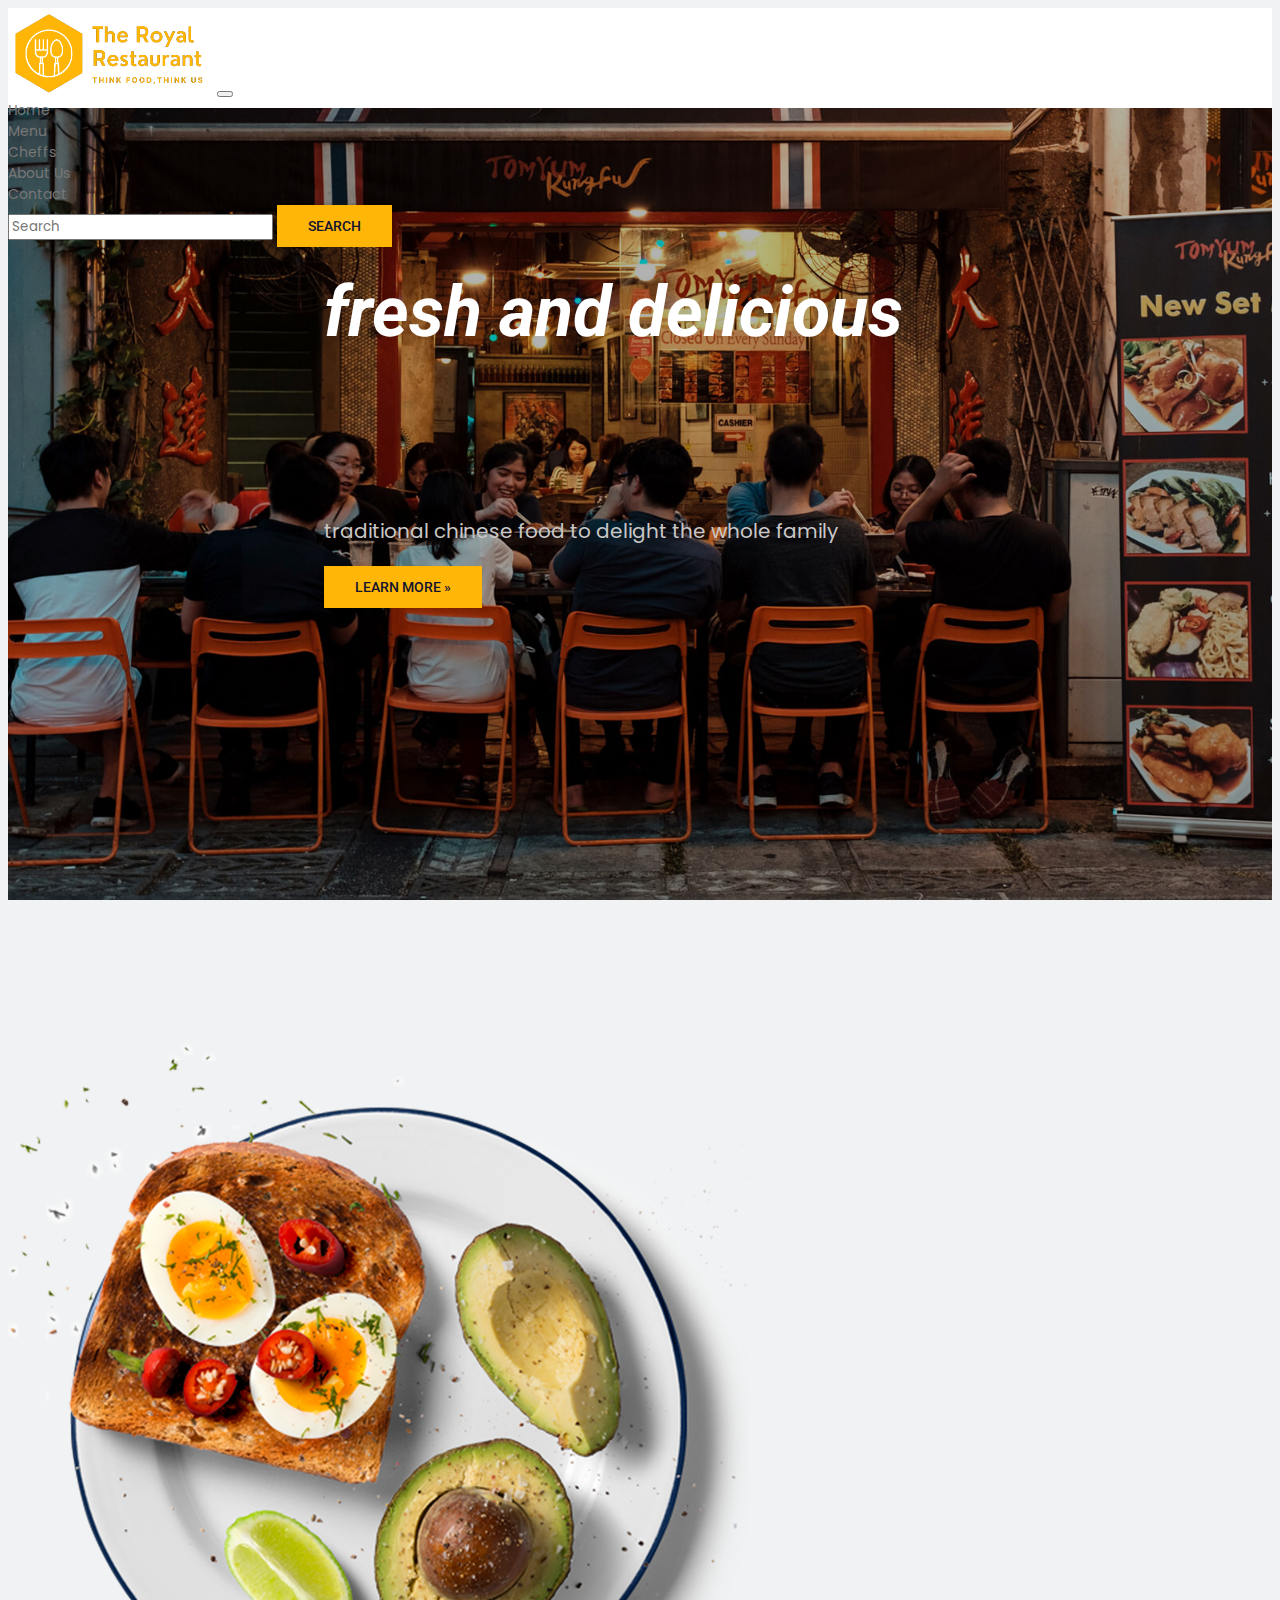
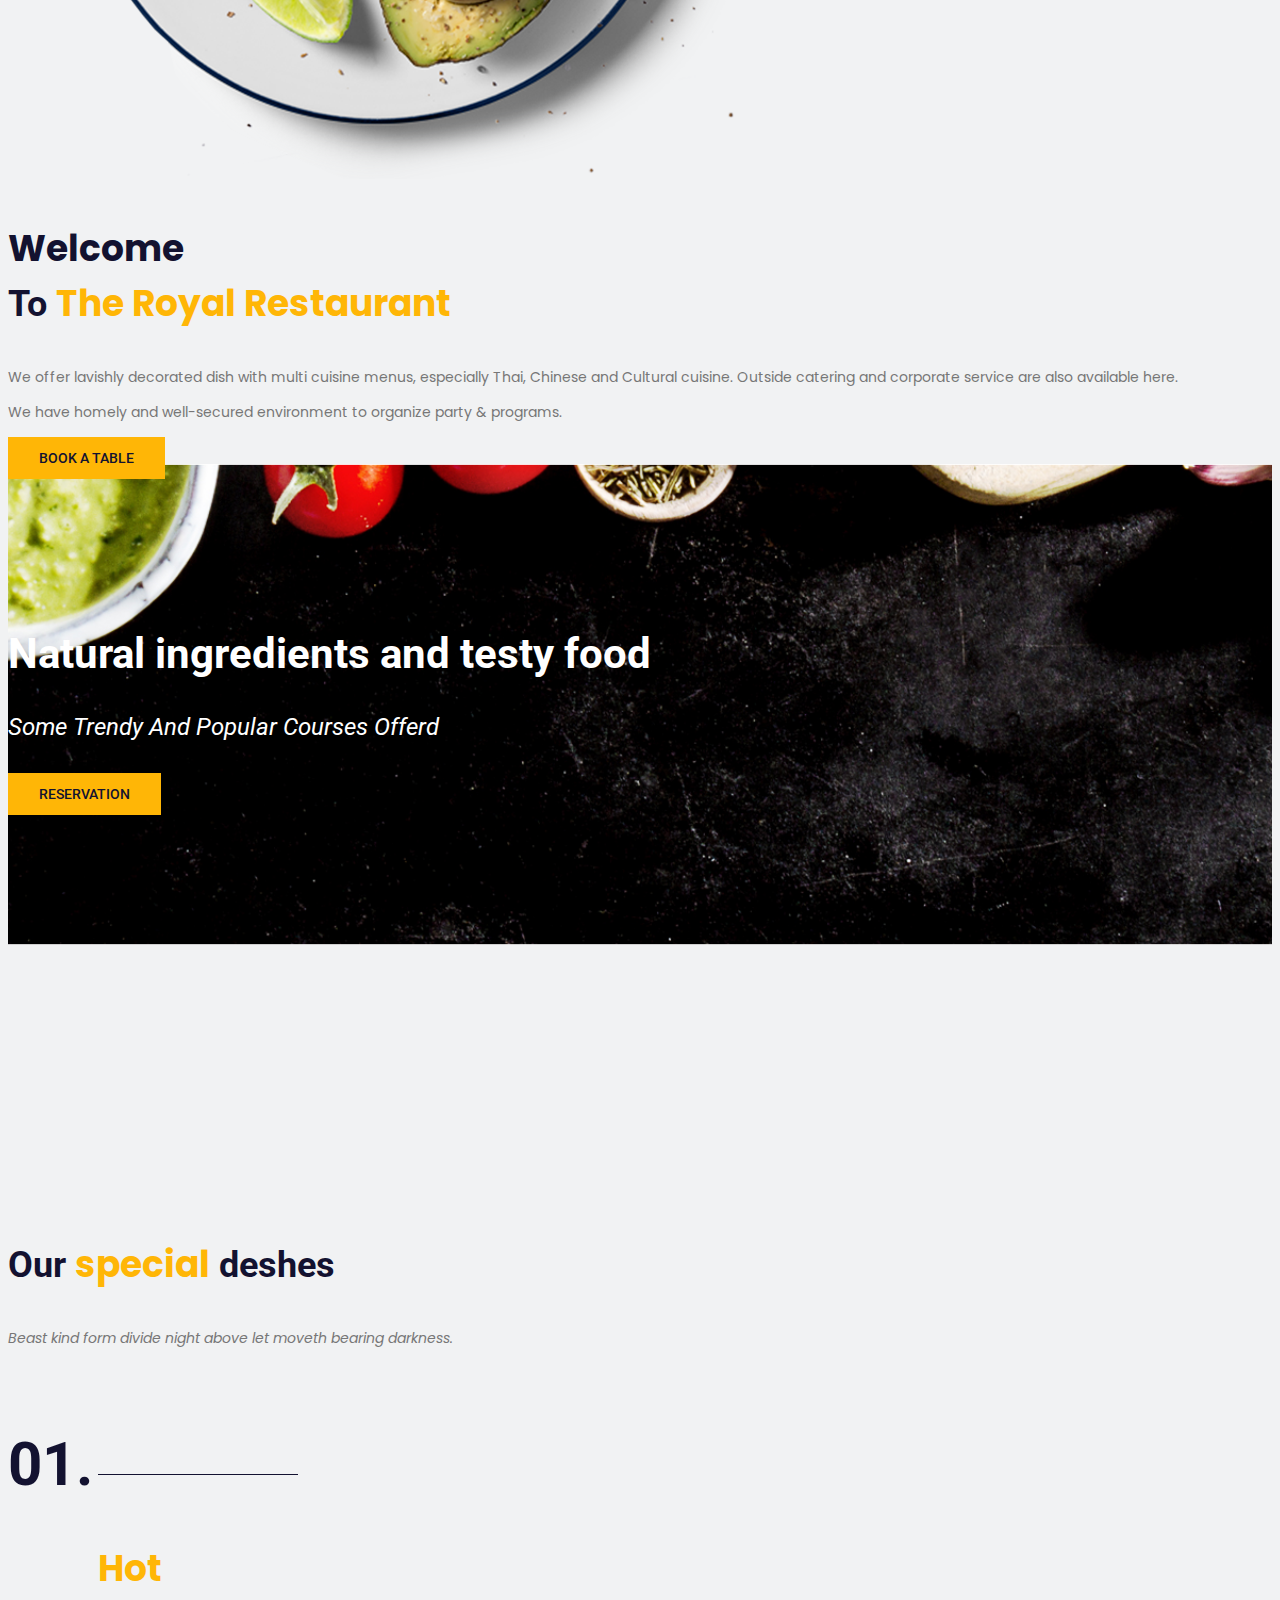
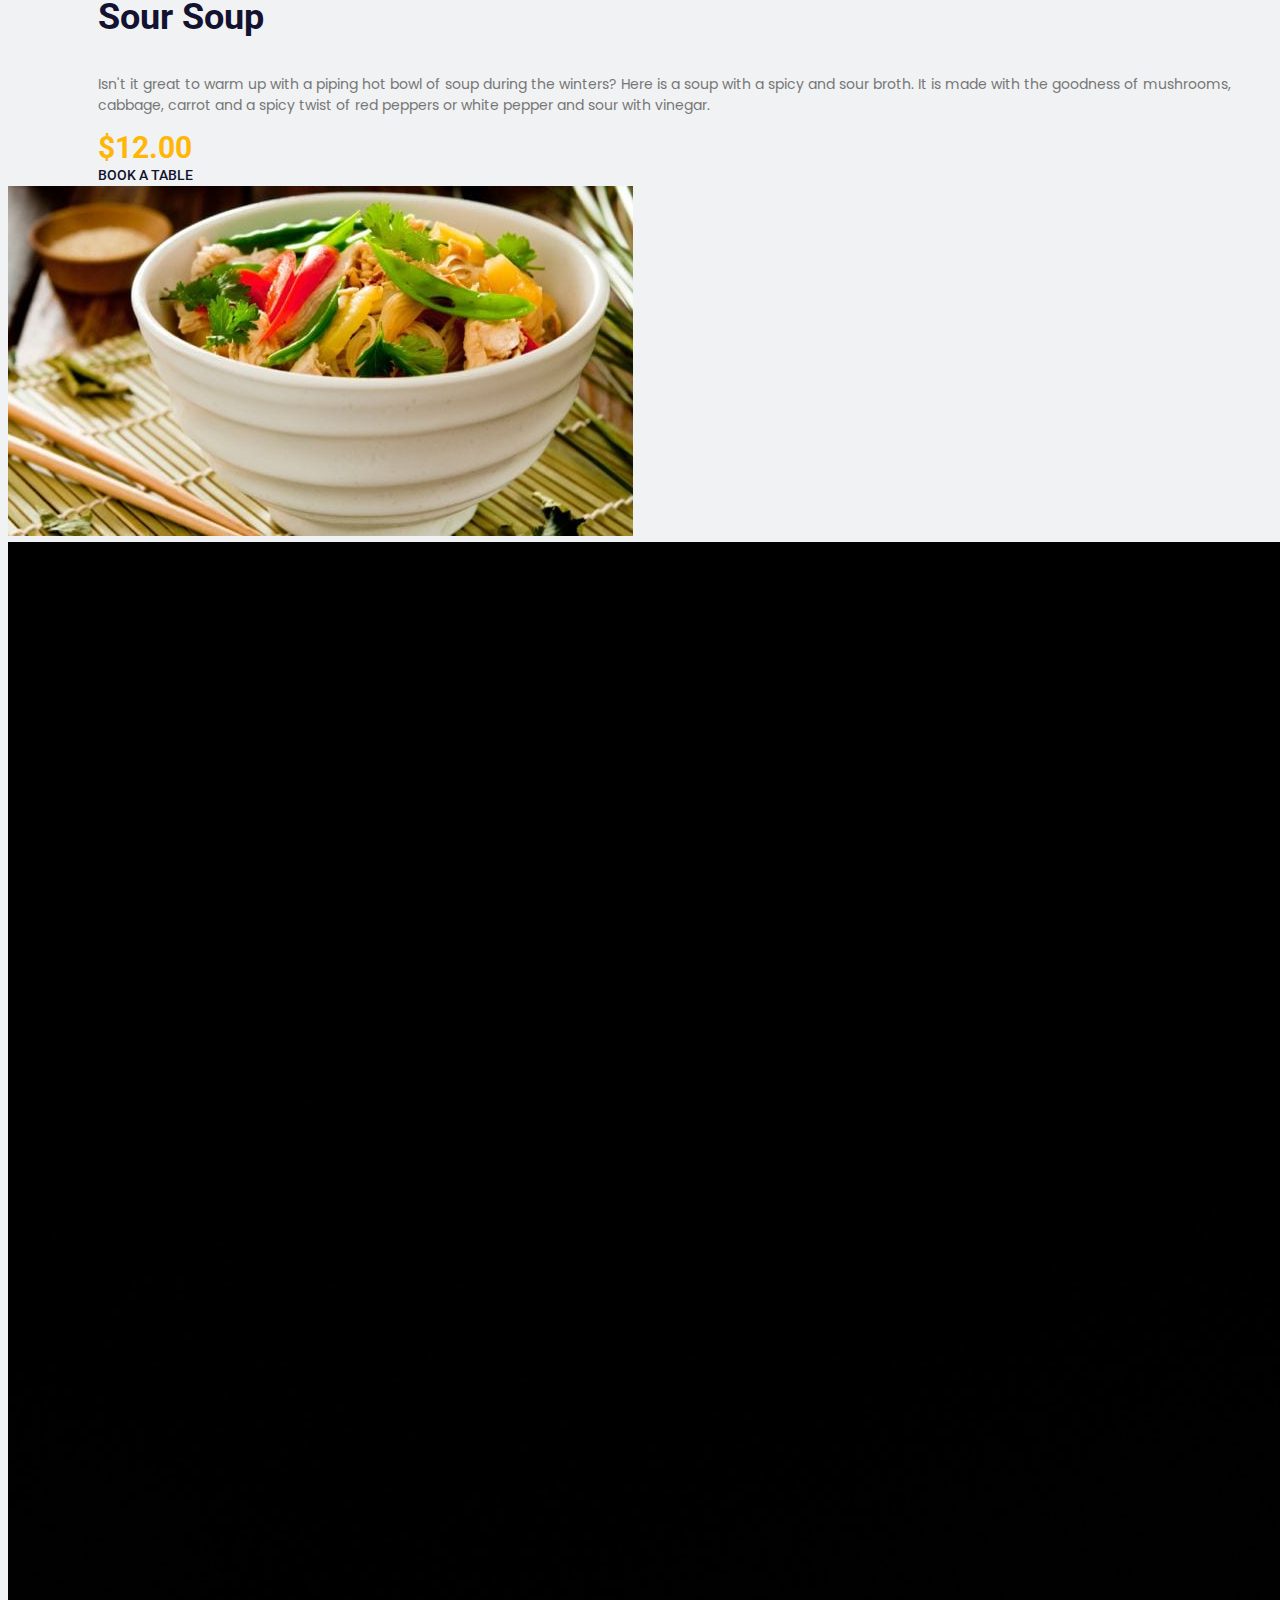
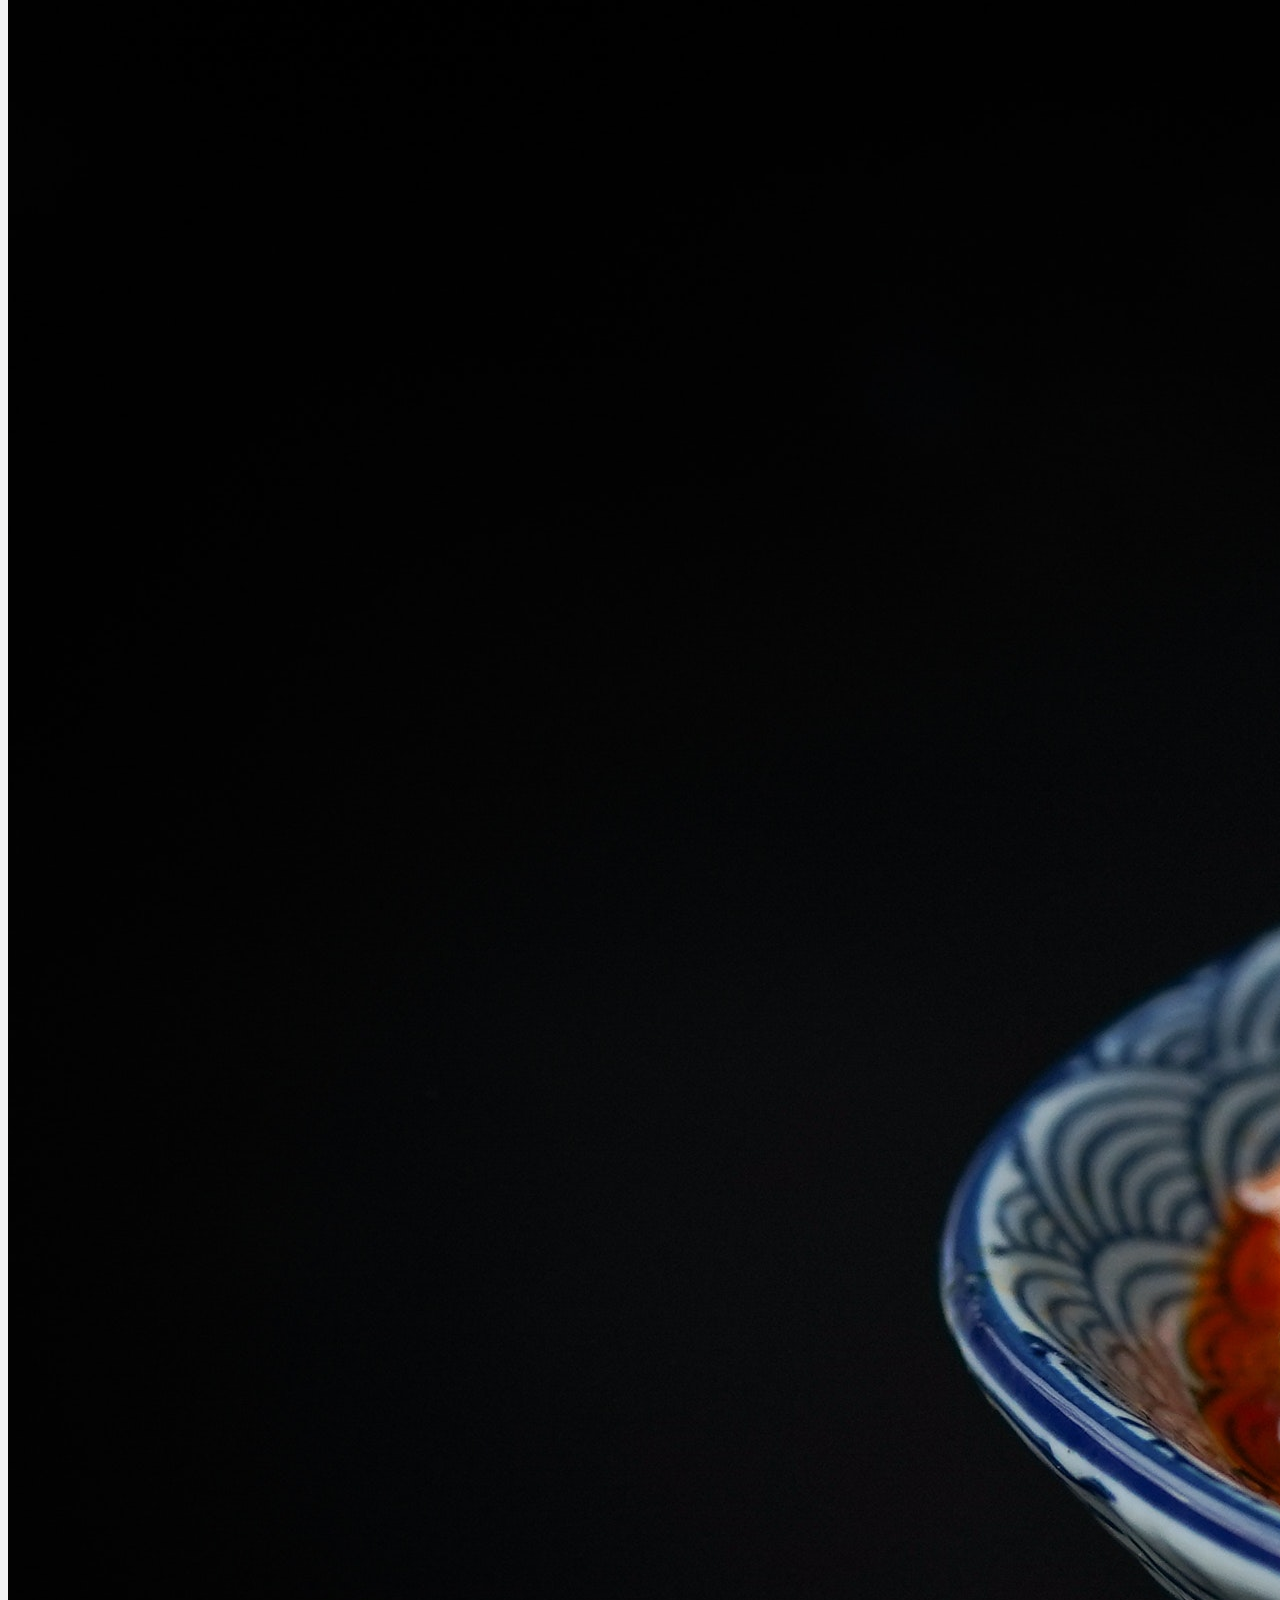
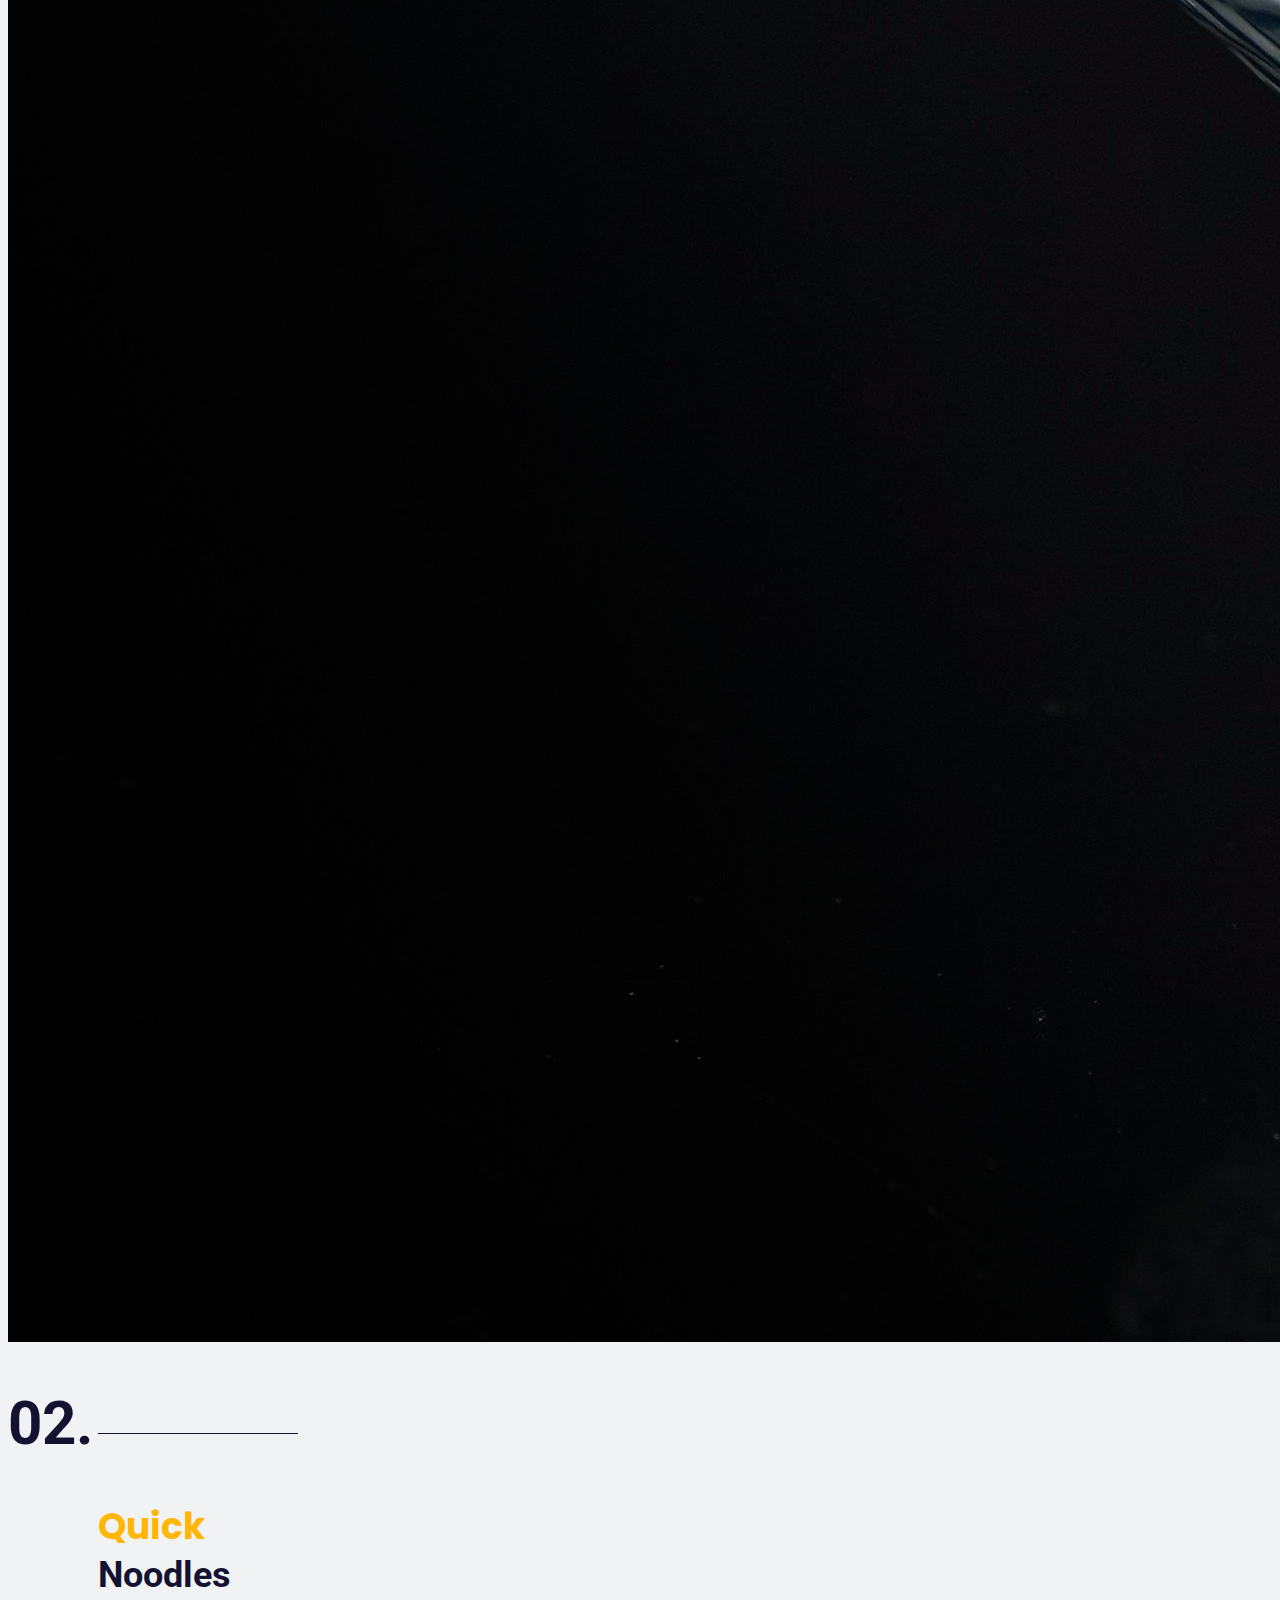
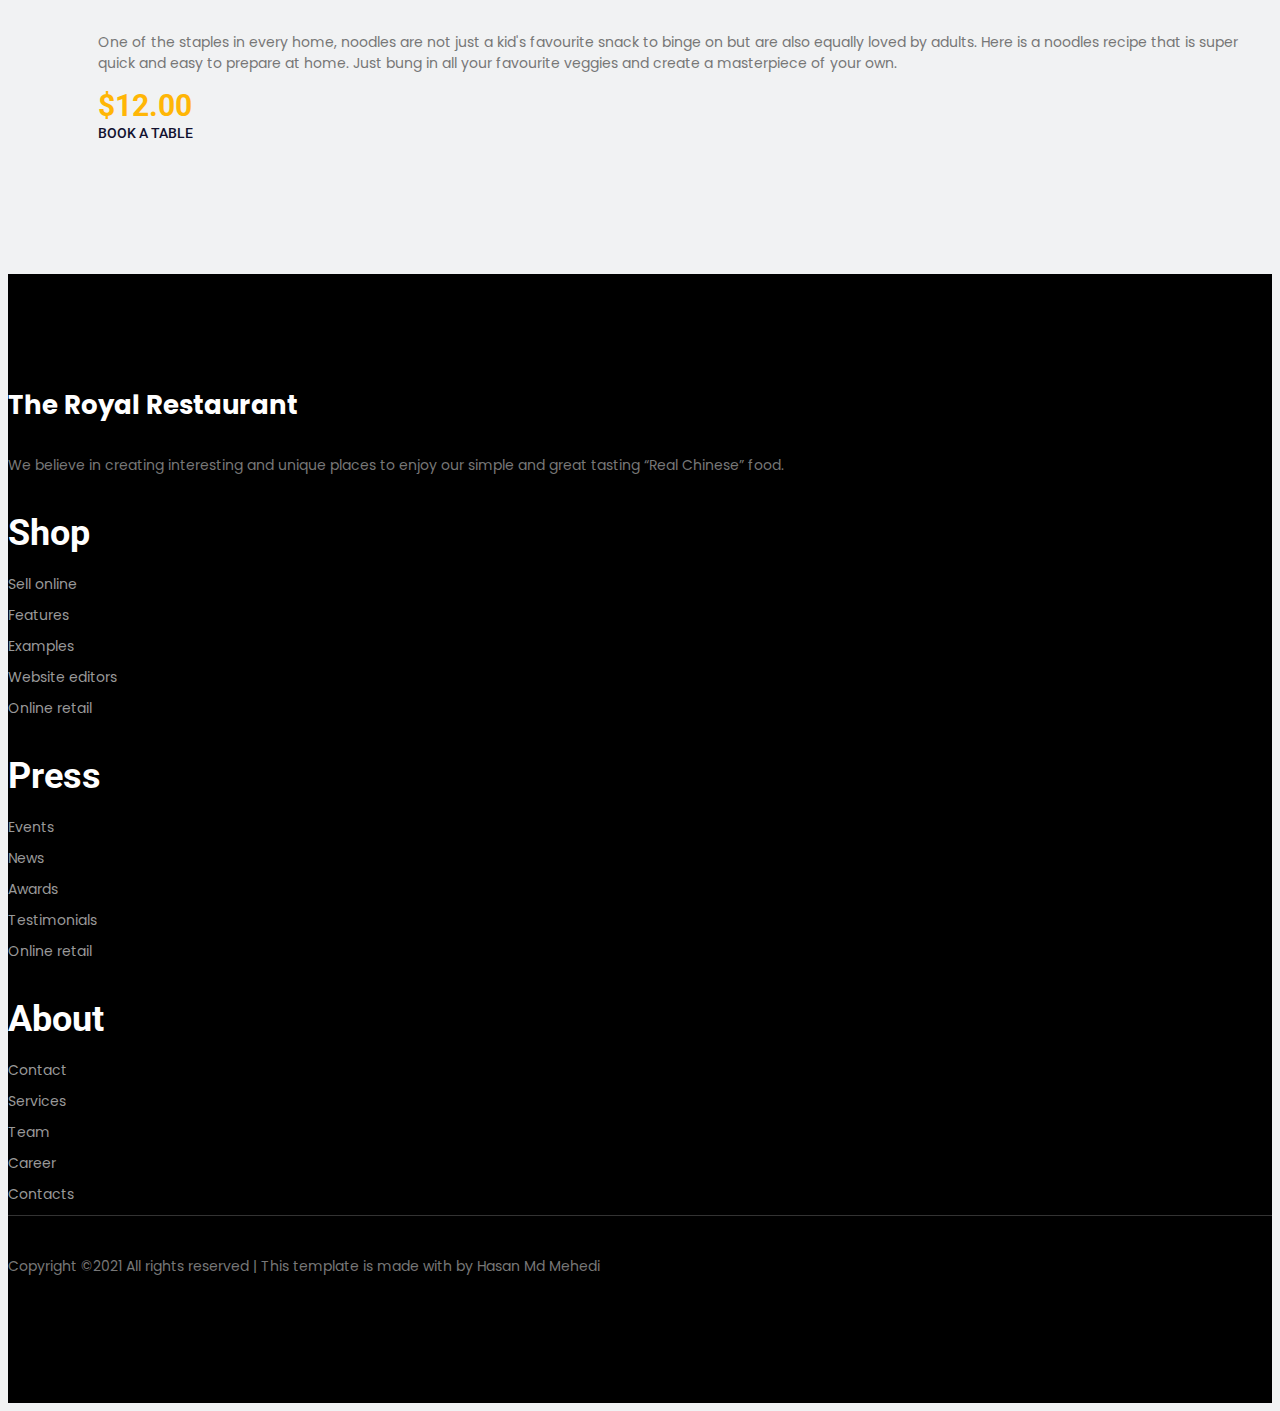
<file: index.html>
<!DOCTYPE html>
<html lang="en">
  <head>
    <meta charset="UTF-8" />
    <meta http-equiv="X-UA-Compatible" content="IE=edge" />
    <meta name="viewport" content="width=device-width, initial-scale=1.0" />
    <title>The Royal Restaurant | Think Food,Think Us</title>
    <!-- <link href="assets/bootstrap/css/bootstrap.min.css" rel="stylesheet" /> -->
    <link
      href="https://cdn.jsdelivr.net/npm/bootstrap@5.0.1/dist/css/bootstrap.min.css"
      rel="stylesheet"
      integrity="sha384-+0n0xVW2eSR5OomGNYDnhzAbDsOXxcvSN1TPprVMTNDbiYZCxYbOOl7+AMvyTG2x"
      crossorigin="anonymous"
    />
    <link rel="stylesheet" href="https://pro.fontawesome.com/releases/v5.10.0/css/all.css" integrity="sha384-AYmEC3Yw5cVb3ZcuHtOA93w35dYTsvhLPVnYs9eStHfGJvOvKxVfELGroGkvsg+p" crossorigin="anonymous"/>
    <link href="css/style.css" rel="stylesheet" />
  </head>
  <body>

    <section class="bgimage">
      <div class="container-fluid">
        <!-- NAVBAR STARTS -->
        <nav class="navbar navbar-expand-lg navbar-light bg-light my_nav">
          <div class="container-fluid">
            <a class="navbar-brand" href="#"
              ><img src="assets/img/logo.png" alt=""
            /></a>
            <button
              class="navbar-toggler"
              type="button"
              data-bs-toggle="collapse"
              data-bs-target="#navbarSupportedContent"
              aria-controls="navbarSupportedContent"
              aria-expanded="false"
              aria-label="Toggle navigation"
            >
              <span class="navbar-toggler-icon"></span>
            </button>
            <div class="collapse navbar-collapse" id="navbarSupportedContent">
                <ul class="navbar-nav ms-auto mb-2 mb-lg-0">
                <li class="nav-item">
                  <a class="nav-link active" aria-current="page" href="index.html"
                    >Home</a
                  >
                </li>
                
                <li class="nav-item">
                  <a class="nav-link" href="menu.html">Menu</a>
                </li>

                <li class="nav-item">
                  <a
                    class="nav-link"
                    href="cheffs.html"
                    tabindex="-1"
                    aria-disabled="true"
                    >Cheffs</a
                  >
                </li>

                <li class="nav-item">
                  <a class="nav-link" href="about.html">About Us</a>
                </li>

               <li class="nav-item">
                  <a class="nav-link" href="contact.html">Contact</a>
                </li>
                
               
              </ul>
              <form class="d-flex">
                <input
                  class="form-control me-2"
                  type="search"
                  placeholder="Search"
                  aria-label="Search"
                />
                <button class="template-btn template-btn2 " type="submit">
                  Search
                </button>
              </form>
            </div>
          </div>
        </nav>

        <!-- NAV END -->
        <div class="row">
          <div class="col-lg-12 col-md-12 col-sm-12 col-xs-12 image_text">
            <h6>fresh and delicious

              </h6>
            <p>
              traditional chinese food to delight the whole family
            </p>
            <p>
              <a href="#" class="template-btn template-btn2 mt-4">Learn more »</a>
            </p>
          </div>
        </div>
      </div>
    </section>
    <!-- HERO ENDS -->

    <!-- Welcome Area Starts -->
    <section class="welcome-area section-padding2">
      <div class="container-fluid">
        <div class="row">
          <div class="col-md-6 align-self-center">
            <div class="welcome-img">
              <img src="assets/img/welcome-bg.png" class="img-fluid" alt="" />
            </div>
          </div>
          <div class="col-md-6 align-self-center">
            <div class="welcome-text mt-5 mt-md-0">
              <h3>
                <span class="style-change">Welcome</span> <br />To <span style="color: #ffb606;">The Royal Restaurant</span>
              </h3>
              <p class="pt-3">
              We offer lavishly decorated dish with multi cuisine menus, especially Thai, Chinese and Cultural cuisine.  Outside catering and corporate service are also available here.
              </p>
              <p>
                We have homely and well-secured environment to organize party & programs. 

              </p>
              <a href="#" class="template-btn mt-3">book a table</a>
            </div>
          </div>
        </div>
      </div>
    </section>
    <!-- Welcome Area End -->

        <!-- Reservation Area Starts -->
        <div class="reservation-area section-padding text-center">
          <div class="container">
              <div class="row">
                  <div class="col-lg-12">
                      <h2>Natural ingredients and testy food</h2>
                      <h4 class="mt-4">some trendy and popular courses offerd</h4>
                      <a href="" class="template-btn template-btn2 mt-4">reservation</a>
                  </div>
              </div>
          </div>
      </div>
      <!-- Reservation Area End -->

      <!-- Deshes Area Starts -->
    <div class="deshes-area section-padding">
      <div class="container">
          <div class="row">
              <div class="col-lg-12">
                  <div class="section-top2 text-center">
                      <h3>Our <span>special</span> deshes</h3>
                      <p><i>Beast kind form divide night above let moveth bearing darkness.</i></p>
                  </div>
              </div>
          </div>
          <div class="row">
              <div class="col-lg-5 col-md-6 align-self-center">
                  <h1>01.</h1>
                  <div class="deshes-text">
                      <h3><span>Hot </span><br>Sour Soup</h3>
                      <p class="pt-3">Isn't it great to warm up with a piping hot bowl of soup during the winters? Here is a soup with a spicy and sour broth. It is made with the goodness of mushrooms, cabbage, carrot and a spicy twist of red peppers or white pepper and sour with vinegar.</p>
                      <span class="style-change">$12.00</span>
                      <a href="#" class="template-btn3 mt-3">book a table <span><i class="fa fa-long-arrow-right"></i></span></a>
                  </div>
              </div>
              <div class="col-lg-5 offset-lg-2 col-md-6 align-self-center mt-4 mt-md-0">
                  <img src="assets/img/foods/Soup.jpg" alt="" class="img-fluid">
              </div>
          </div>
          <div class="row mt-5">
              <div class="col-lg-5 col-md-6 align-self-center order-2 order-md-1 mt-4 mt-md-0">
                  <img src="assets/img/foods/noodles.jpg" alt="" class="img-fluid">
              </div>
              <div class="col-lg-5 offset-lg-2 col-md-6 align-self-center order-1 order-md-2">
                  <h1>02.</h1>
                  <div class="deshes-text">
                      <h3><span>Quick </span><br>Noodles</h3>
                      <p class="pt-3">One of the staples in every home, noodles are not just a kid's favourite snack to binge on but are also equally loved by adults. Here is a noodles recipe that is super quick and easy to prepare at home. Just bung in all your favourite veggies and create a masterpiece of your own.</p>
                      <span class="style-change">$12.00</span>
                      <a href="#" class="template-btn3 mt-3">book a table <span><i class="fa fa-long-arrow-right"></i></span></a>
                  </div>
              </div>
          </div>
      </div>
  </div>
  <!-- Deshes Area End -->

    <!-- Footer Area Starts -->
    <footer class="footer-my">
      
      <div class="container">
        <div class="row mb-5">
          <div class="col-md-3 col-lg-3">
            <a href="#" class="footer-site-logo">The Royal Restaurant</a>
            <p>We believe in creating interesting and unique places to enjoy our simple and great tasting “Real Chinese” food.  </p>
          </div>
          <div class="col-md-2 col-lg-3 ml-auto">
            <h3>Shop</h3>
            <ul class="list-unstyled links">
              <li><a href="#">Sell online</a></li>
              <li><a href="#">Features</a></li>
              <li><a href="#">Examples</a></li>
              <li><a href="#">Website editors</a></li>
              <li><a href="#">Online retail</a></li>
            </ul>
          </div>
          <div class="col-md-2 col-lg-3 ml-auto">
            <h3>Press</h3>
            <ul class="list-unstyled links">
              <li><a href="#">Events</a></li>
              <li><a href="#">News</a></li>
              <li><a href="#">Awards</a></li>
              <li><a href="#">Testimonials</a></li>
              <li><a href="#">Online retail</a></li>
            </ul>
          </div>
          <div class="col-md-2 col-lg-3 ml-auto">
            <h3>About</h3>
            <ul class="list-unstyled links">
              <li><a href="#">Contact</a></li>
              <li><a href="#">Services</a></li>
              <li><a href="#">Team</a></li>
              <li><a href="#">Career</a></li>
              <li><a href="#">Contacts</a></li>
            </ul>
          </div>
        </div>

        <div class="row mb-4">
          <div class="col-12 pb-4">
            <div class="line"></div>
          </div>

          <div class="col-md-12 m-auto col-lg-6 d-flex justify-content-center text-md-right">
            <ul class="list-unstyled social nav-right">
              <li><a href="#"><span class="fab fa-twitter"></span></a></li>
              <li><a href="#"><span class="fab fa-instagram"></span></a></li>
              <li><a href="#"><span class="fab fa-facebook"></span></a></li>
              <li><a href="#"><span class="fab fa-pinterest"></span></a></li>
            </ul>
          </div>
        </div>

        <p class='text-center'>Copyright ©2021 All rights reserved | This template is made with <i class="fas fa-heart mx-1"></i> by Hasan Md Mehedi</p>

        
      </div>
      
    </div>
  </footer>

    
    <!-- Footer Area End -->

    <script
      src="https://cdn.jsdelivr.net/npm/bootstrap@5.0.1/dist/js/bootstrap.bundle.min.js"
      integrity="sha384-gtEjrD/SeCtmISkJkNUaaKMoLD0//ElJ19smozuHV6z3Iehds+3Ulb9Bn9Plx0x4"
      crossorigin="anonymous"
    ></script>
    <script
      src="https://cdn.jsdelivr.net/npm/@popperjs/core@2.9.2/dist/umd/popper.min.js"
      integrity="sha384-IQsoLXl5PILFhosVNubq5LC7Qb9DXgDA9i+tQ8Zj3iwWAwPtgFTxbJ8NT4GN1R8p"
      crossorigin="anonymous"
    ></script>
    <script
      src="https://cdn.jsdelivr.net/npm/bootstrap@5.0.1/dist/js/bootstrap.min.js"
      integrity="sha384-Atwg2Pkwv9vp0ygtn1JAojH0nYbwNJLPhwyoVbhoPwBhjQPR5VtM2+xf0Uwh9KtT"
      crossorigin="anonymous"
    ></script>
  </body>
</html>
</file>
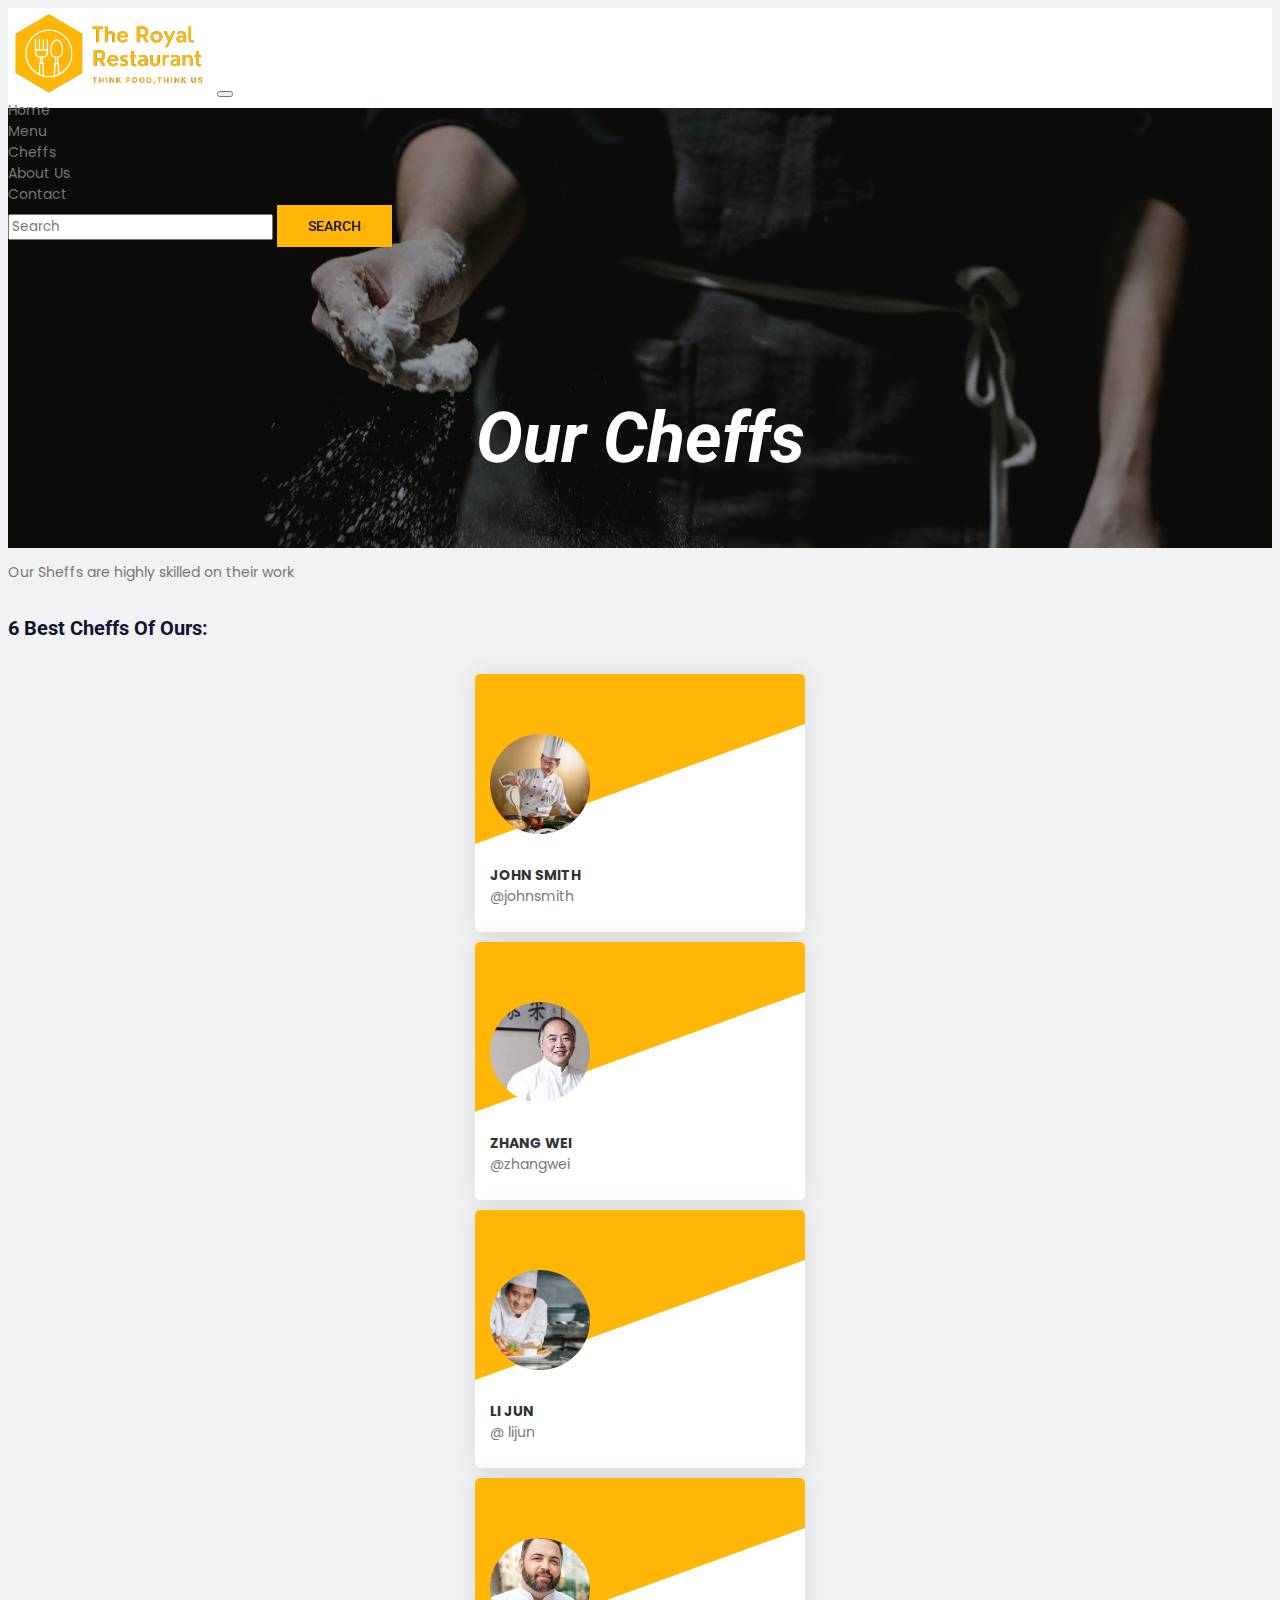
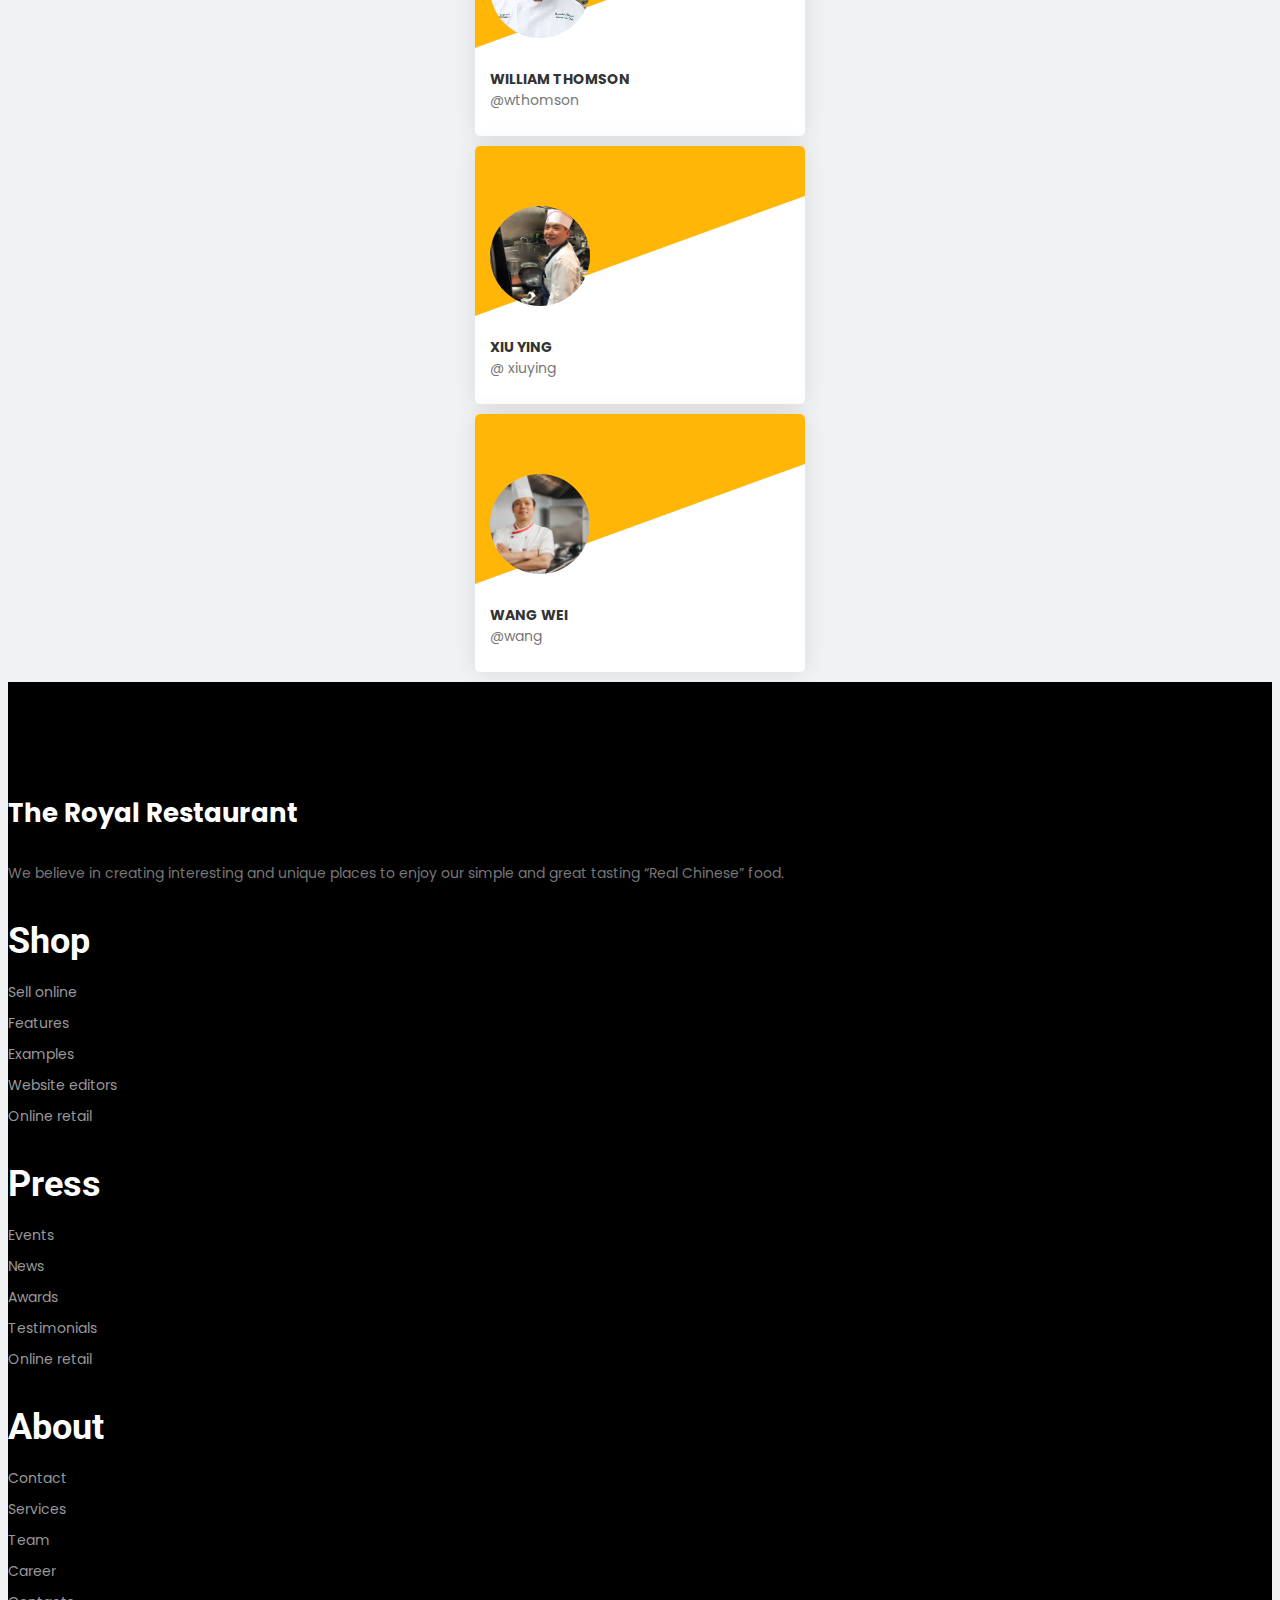
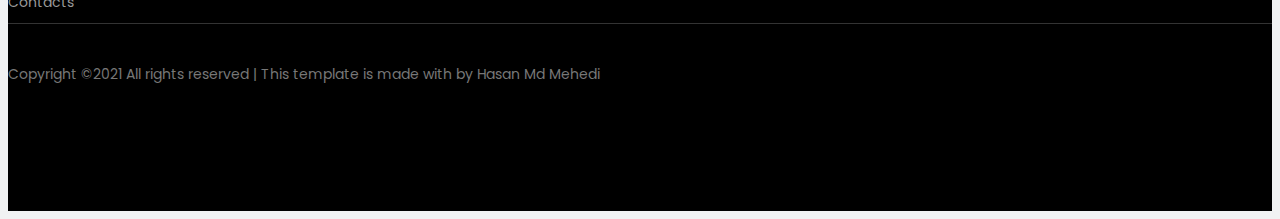
<file: cheffs.html>
<!DOCTYPE html>
<html lang="en">
  <head>
    <meta charset="UTF-8" />
    <meta http-equiv="X-UA-Compatible" content="IE=edge" />
    <meta name="viewport" content="width=device-width, initial-scale=1.0" />
    <title>The Royal Restaurant | Think Food,Think Us</title>
    <!-- <link href="assets/bootstrap/css/bootstrap.min.css" rel="stylesheet" /> -->
    <link
      href="https://cdn.jsdelivr.net/npm/bootstrap@5.0.1/dist/css/bootstrap.min.css"
      rel="stylesheet"
      integrity="sha384-+0n0xVW2eSR5OomGNYDnhzAbDsOXxcvSN1TPprVMTNDbiYZCxYbOOl7+AMvyTG2x"
      crossorigin="anonymous"
    />
    <link rel="stylesheet" href="https://pro.fontawesome.com/releases/v5.10.0/css/all.css" integrity="sha384-AYmEC3Yw5cVb3ZcuHtOA93w35dYTsvhLPVnYs9eStHfGJvOvKxVfELGroGkvsg+p" crossorigin="anonymous"/>
    <link href="css/style.css" rel="stylesheet" />
  </head>
  <body>

<section class="bgimage bgimage_cheff">
      <div class="container-fluid">
        <!-- NAVBAR STARTS -->
        <nav class="navbar navbar-expand-lg navbar-light bg-light my_nav">
          <div class="container-fluid">
            <a class="navbar-brand" href="#"
              ><img src="assets/img/logo.png" alt=""
            /></a>
            <button
              class="navbar-toggler"
              type="button"
              data-bs-toggle="collapse"
              data-bs-target="#navbarSupportedContent"
              aria-controls="navbarSupportedContent"
              aria-expanded="false"
              aria-label="Toggle navigation"
            >
              <span class="navbar-toggler-icon"></span>
            </button>
            <div class="collapse navbar-collapse" id="navbarSupportedContent">
                <ul class="navbar-nav ms-auto mb-2 mb-lg-0">
                <li class="nav-item">
                  <a class="nav-link active" aria-current="page" href="index.html"
                    >Home</a
                  >
                </li>
                
                <li class="nav-item">
                  <a class="nav-link" href="menu.html">Menu</a>
                </li>

                <li class="nav-item">
                  <a
                    class="nav-link"
                    href="cheffs.html"
                    tabindex="-1"
                    aria-disabled="true"
                    >Cheffs</a
                  >
                </li>

                <li class="nav-item">
                  <a class="nav-link" href="about.html">About Us</a>
                </li>

               <li class="nav-item">
                  <a class="nav-link" href="contact.html">Contact</a>
                </li>
                
               
              </ul>
              <form class="d-flex">
                <input
                  class="form-control me-2"
                  type="search"
                  placeholder="Search"
                  aria-label="Search"
                />
                <button class="template-btn template-btn2 " type="submit">
                  Search
                </button>
              </form>
            </div>
          </div>
        </nav>

        <!-- NAV END -->
        <div class="row">
          <div class="col-lg-12 col-md-12 col-sm-12 col-xs-12 image_text image_text_about">
            <h6>Our Cheffs
              </h6>
        
          </div>
        </div>
      </div>
    </section>
    <!-- HERO ENDS -->

    
<div class="container my-5">
  <p class='text-center'>Our Sheffs are highly skilled on their work</p>
  <h5 class='text-center mb-5'>6 Best cheffs of ours: </h5>
	<div class="row">
  <div class="col-md-4">
    <div class="profile-card-5">
      <img src="assets/img/cheff/cheff1.jpg" class="img img-responsive" />
      <div class="profile-name">JOHN SMITH</div>
      <div class="profile-username">@johnsmith</div>
      <div class="profile-icons">
        <a href="#"><i class="fab fa-facebook"></i></a
        ><a href="#"><i class="fab fa-twitter"></i></a
        ><a href="#"><i class="fab fa-linkedin"></i></a>
      </div>
    </div>
  </div>



    <div class="col-md-4">
    <div class="profile-card-5">
      <img src="assets/img/cheff/cheff3.jpg" class="img img-responsive" />
      <div class="profile-name">ZHANG WEI</div>
      <div class="profile-username">@zhangwei</div>
      <div class="profile-icons">
        <a href="#"><i class="fab fa-facebook"></i></a
        ><a href="#"><i class="fab fa-twitter"></i></a
        ><a href="#"><i class="fab fa-linkedin"></i></a>
      </div>
    </div>
  </div>

    <div class="col-md-4">
    <div class="profile-card-5">
      <img src="assets/img/cheff/cheff4.jpg" class="img img-responsive" />
      <div class="profile-name"> LI JUN</div>
      <div class="profile-username">@ lijun</div>
      <div class="profile-icons">
        <a href="#"><i class="fab fa-facebook"></i></a
        ><a href="#"><i class="fab fa-twitter"></i></a
        ><a href="#"><i class="fab fa-linkedin"></i></a>
      </div>
    </div>
  </div>

    <div class="col-md-4">
    <div class="profile-card-5">
      <img src="assets/img/cheff/cheff2.jpg" class="img img-responsive" />
      <div class="profile-name">WILLIAM THOMSON</div>
      <div class="profile-username">@wthomson</div>
      <div class="profile-icons">
        <a href="#"><i class="fab fa-facebook"></i></a
        ><a href="#"><i class="fab fa-twitter"></i></a
        ><a href="#"><i class="fab fa-linkedin"></i></a>
      </div>
    </div>
  </div>
    <div class="col-md-4">
    <div class="profile-card-5">
      <img src="assets/img/cheff/cheff5.jpg" class="img img-responsive" />
      <div class="profile-name"> XIU YING </div>
      <div class="profile-username">@ xiuying </div>
      <div class="profile-icons">
        <a href="#"><i class="fab fa-facebook"></i></a
        ><a href="#"><i class="fab fa-twitter"></i></a
        ><a href="#"><i class="fab fa-linkedin"></i></a>
      </div>
    </div>
  </div>

    <div class="col-md-4">
    <div class="profile-card-5">
      <img src="assets/img/cheff/cheff6.jpg" class="img img-responsive" />
      <div class="profile-name">WANG WEI</div>
      <div class="profile-username">@wang</div>
      <div class="profile-icons">
        <a href="#"><i class="fab fa-facebook"></i></a
        ><a href="#"><i class="fab fa-twitter"></i></a
        ><a href="#"><i class="fab fa-linkedin"></i></a>
      </div>
    </div>
  </div>
</div>

</div>

   <!-- Footer Area Starts -->
    <footer class="footer-my">
      
      <div class="container">
        <div class="row mb-5">
          <div class="col-md-3 col-lg-3">
            <a href="#" class="footer-site-logo">The Royal Restaurant</a>
            <p>We believe in creating interesting and unique places to enjoy our simple and great tasting “Real Chinese” food.  </p>
          </div>
          <div class="col-md-2 col-lg-3 ml-auto">
            <h3>Shop</h3>
            <ul class="list-unstyled links">
              <li><a href="#">Sell online</a></li>
              <li><a href="#">Features</a></li>
              <li><a href="#">Examples</a></li>
              <li><a href="#">Website editors</a></li>
              <li><a href="#">Online retail</a></li>
            </ul>
          </div>
          <div class="col-md-2 col-lg-3 ml-auto">
            <h3>Press</h3>
            <ul class="list-unstyled links">
              <li><a href="#">Events</a></li>
              <li><a href="#">News</a></li>
              <li><a href="#">Awards</a></li>
              <li><a href="#">Testimonials</a></li>
              <li><a href="#">Online retail</a></li>
            </ul>
          </div>
          <div class="col-md-2 col-lg-3 ml-auto">
            <h3>About</h3>
            <ul class="list-unstyled links">
              <li><a href="#">Contact</a></li>
              <li><a href="#">Services</a></li>
              <li><a href="#">Team</a></li>
              <li><a href="#">Career</a></li>
              <li><a href="#">Contacts</a></li>
            </ul>
          </div>
        </div>

        <div class="row mb-4">
          <div class="col-12 pb-4">
            <div class="line"></div>
          </div>

          <div class="col-md-12 m-auto col-lg-6 d-flex justify-content-center text-md-right">
            <ul class="list-unstyled social nav-right">
              <li><a href="#"><span class="fab fa-twitter"></span></a></li>
              <li><a href="#"><span class="fab fa-instagram"></span></a></li>
              <li><a href="#"><span class="fab fa-facebook"></span></a></li>
              <li><a href="#"><span class="fab fa-pinterest"></span></a></li>
            </ul>
          </div>
        </div>

        <p class='text-center'>Copyright ©2021 All rights reserved | This template is made with <i class="fas fa-heart mx-1"></i> by Hasan Md Mehedi</p>

        
      </div>
      
    </div>
  </footer>

    
    <!-- Footer Area End -->

    <script
      src="https://cdn.jsdelivr.net/npm/bootstrap@5.0.1/dist/js/bootstrap.bundle.min.js"
      integrity="sha384-gtEjrD/SeCtmISkJkNUaaKMoLD0//ElJ19smozuHV6z3Iehds+3Ulb9Bn9Plx0x4"
      crossorigin="anonymous"
    ></script>
    <script
      src="https://cdn.jsdelivr.net/npm/@popperjs/core@2.9.2/dist/umd/popper.min.js"
      integrity="sha384-IQsoLXl5PILFhosVNubq5LC7Qb9DXgDA9i+tQ8Zj3iwWAwPtgFTxbJ8NT4GN1R8p"
      crossorigin="anonymous"
    ></script>
    <script
      src="https://cdn.jsdelivr.net/npm/bootstrap@5.0.1/dist/js/bootstrap.min.js"
      integrity="sha384-Atwg2Pkwv9vp0ygtn1JAojH0nYbwNJLPhwyoVbhoPwBhjQPR5VtM2+xf0Uwh9KtT"
      crossorigin="anonymous"
    ></script>
  </body>
</html>
</file>
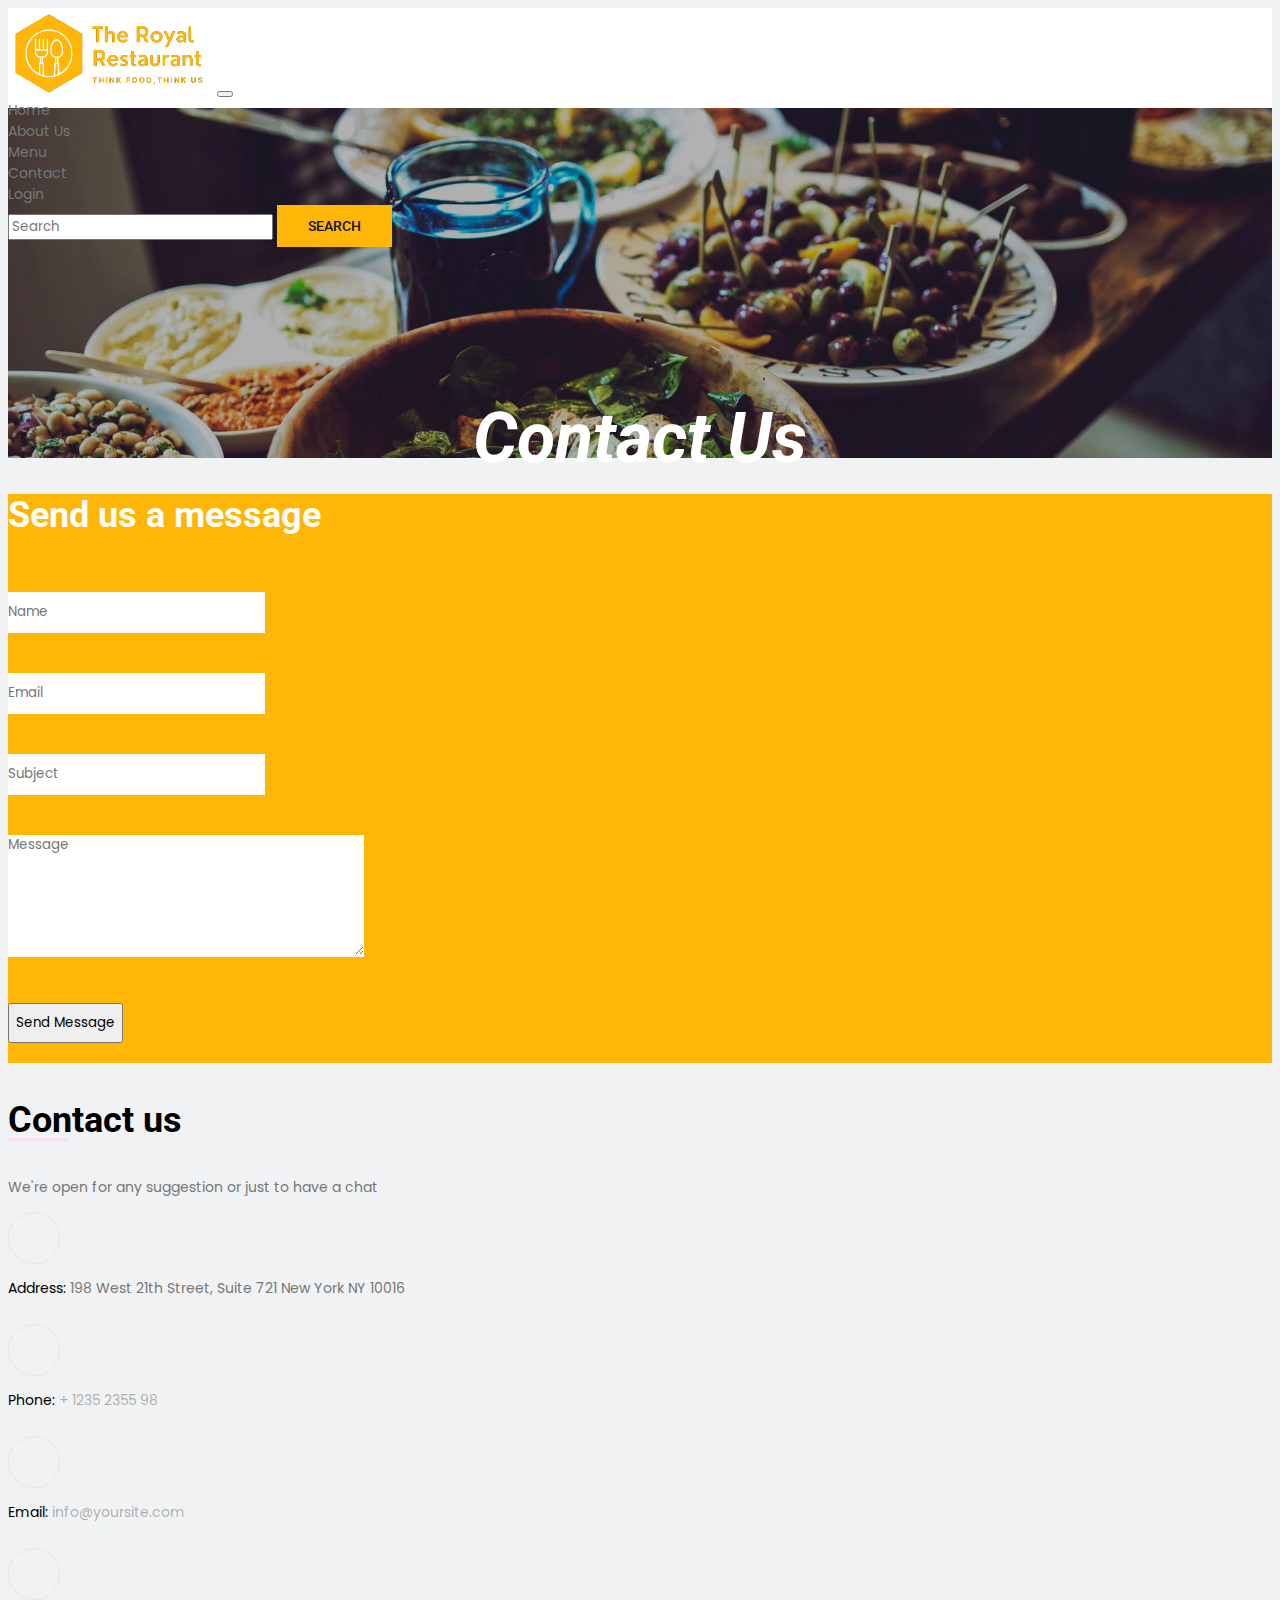
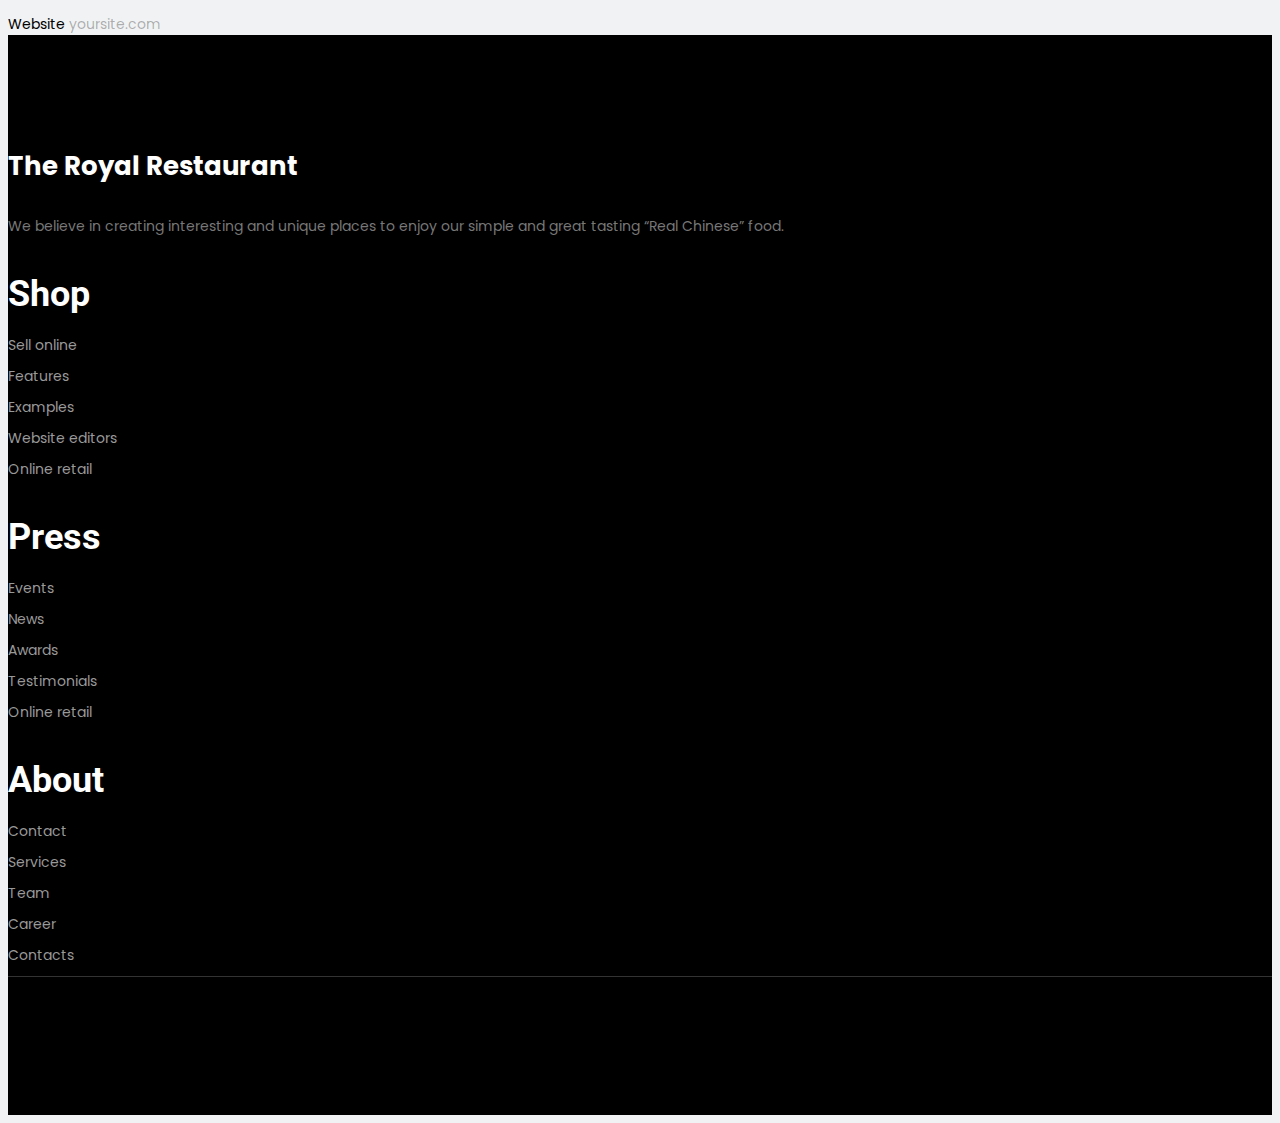
<file: contact.html>
<!DOCTYPE html>
<html lang="en">
  <head>
    <meta charset="UTF-8" />
    <meta http-equiv="X-UA-Compatible" content="IE=edge" />
    <meta name="viewport" content="width=device-width, initial-scale=1.0" />
    <title>The Royal Restaurant | Think Food,Think Us</title>
    <!-- <link href="assets/bootstrap/css/bootstrap.min.css" rel="stylesheet" /> -->
    <link
      href="https://cdn.jsdelivr.net/npm/bootstrap@5.0.1/dist/css/bootstrap.min.css"
      rel="stylesheet"
      integrity="sha384-+0n0xVW2eSR5OomGNYDnhzAbDsOXxcvSN1TPprVMTNDbiYZCxYbOOl7+AMvyTG2x"
      crossorigin="anonymous"
    />
    <link rel="stylesheet" href="https://pro.fontawesome.com/releases/v5.10.0/css/all.css" integrity="sha384-AYmEC3Yw5cVb3ZcuHtOA93w35dYTsvhLPVnYs9eStHfGJvOvKxVfELGroGkvsg+p" crossorigin="anonymous"/>
    <link href="css/style.css" rel="stylesheet" />
  </head>
  <body>

<section class="bgimage bgimage_menu">
      <div class="container-fluid">
        <!-- NAVBAR STARTS -->
        <nav class="navbar navbar-expand-lg navbar-light bg-light my_nav">
          <div class="container-fluid">
            <a class="navbar-brand" href="#"
              ><img src="assets/img/logo.png" alt=""
            /></a>
            <button
              class="navbar-toggler"
              type="button"
              data-bs-toggle="collapse"
              data-bs-target="#navbarSupportedContent"
              aria-controls="navbarSupportedContent"
              aria-expanded="false"
              aria-label="Toggle navigation"
            >
              <span class="navbar-toggler-icon"></span>
            </button>
            <div class="collapse navbar-collapse" id="navbarSupportedContent">
              <ul class="navbar-nav ms-auto mb-2 mb-lg-0">
                <li class="nav-item">
                  <a class="nav-link active" aria-current="page" href="index.html"
                    >Home</a
                  >
                </li>
                <li class="nav-item">
                  <a class="nav-link" href="about.html">About Us</a>
                </li>
                <li class="nav-item">
                  <a class="nav-link" href="menu.html">Menu</a>
                </li>

               <li class="nav-item">
                  <a class="nav-link" href="contact.html">Contact</a>
                </li>
                
                <li class="nav-item">
                  <a
                    class="nav-link"
                    href="#"
                    tabindex="-1"
                    aria-disabled="true"
                    >Login</a
                  >
                </li>
              </ul>
              <form class="d-flex">
                <input
                  class="form-control me-2"
                  type="search"
                  placeholder="Search"
                  aria-label="Search"
                />
                <button class="template-btn template-btn2 " type="submit">
                  Search
                </button>
              </form>
            </div>
          </div>
        </nav>

        <!-- NAV END -->
        <div class="row">
          <div class="col-lg-12 col-md-12 col-sm-12 col-xs-12 image_text image_text_about">
            <h6>Contact Us
              </h6>
        
          </div>
        </div>
      </div>
    </section>
    <!-- HERO ENDS -->

     <!-- Contact Form Starts -->
	<section class="ftco-section">
		<div class="container my-5">
		
			<div class="row justify-content-center">
				<div class="col-md-10">
					<div class="wrapper">
						<div class="row no-gutters">
							<div class="col-md-6">
								<div class="contact-wrap w-100 p-lg-5 p-4">
									<h3 class="mb-4">Send us a message</h3>
				      	
									<form method="POST" id="contactForm" name="contactForm" class="contactForm">
										<div class="row">
											<div class="col-md-12">
												<div class="form-group">
													<input type="text" class="form-control" name="name" id="name" placeholder="Name">
												</div>
											</div>
											<div class="col-md-12"> 
												<div class="form-group">
													<input type="email" class="form-control" name="email" id="email" placeholder="Email">
												</div>
											</div>
											<div class="col-md-12">
												<div class="form-group">
													<input type="text" class="form-control" name="subject" id="subject" placeholder="Subject">
												</div>
											</div>
											<div class="col-md-12">
												<div class="form-group">
													<textarea name="message" class="form-control" id="message" cols="30" rows="6" placeholder="Message"></textarea>
												</div>
											</div>
											<div class="col-md-12">
												<div class="form-group">
													<input type="submit" value="Send Message" class="btn btn-light">
													<div class="submitting"></div>
												</div>
											</div>
										</div>
									</form>
								</div>
							</div>
							<div class="col-md-6 d-flex align-items-stretch">
								<div class="info-wrap w-100 p-lg-5 p-4 img">
									<h3>Contact us</h3>
									<p class="mb-4">We're open for any suggestion or just to have a chat</p>
				        	<div class="dbox w-100 d-flex align-items-start">
				        		<div class="icon d-flex align-items-center justify-content-center">
				        			<span class="fa fa-map-marker"></span>
				        		</div>
				        		<div class="text pl-3">
					            <p><span>Address:</span> 198 West 21th Street, Suite 721 New York NY 10016</p>
					          </div>
				          </div>
				        	<div class="dbox w-100 d-flex align-items-center">
				        		<div class="icon d-flex align-items-center justify-content-center">
				        			<span class="fa fa-phone"></span>
				        		</div>
				        		<div class="text pl-3">
					            <p><span>Phone:</span> <a href="tel://1234567920">+ 1235 2355 98</a></p>
					          </div>
				          </div>
				        	<div class="dbox w-100 d-flex align-items-center">
				        		<div class="icon d-flex align-items-center justify-content-center">
				        			<span class="fa fa-paper-plane"></span>
				        		</div>
				        		<div class="text pl-3">
					            <p><span>Email:</span> <a href="mailto:info@yoursite.com">info@yoursite.com</a></p>
					          </div>
				          </div>
				        	<div class="dbox w-100 d-flex align-items-center">
				        		<div class="icon d-flex align-items-center justify-content-center">
				        			<span class="fa fa-globe"></span>
				        		</div>
				        		<div class="text pl-3">
					            <p><span>Website</span> <a href="#">yoursite.com</a></p>
					          </div>
				          </div>
			          </div>
							</div>
						</div>
					</div>
				</div>
			</div>
		</div>
	</section>
    <!-- Contact Form End -->



    <!-- Footer Area Starts -->
    <footer class="footer-my">
      
      <div class="container">
        <div class="row mb-5">
          <div class="col-md-3 col-lg-3">
            <a href="#" class="footer-site-logo">The Royal Restaurant</a>
            <p>We believe in creating interesting and unique places to enjoy our simple and great tasting “Real Chinese” food.  </p>
          </div>
          <div class="col-md-2 col-lg-3 ml-auto">
            <h3>Shop</h3>
            <ul class="list-unstyled links">
              <li><a href="#">Sell online</a></li>
              <li><a href="#">Features</a></li>
              <li><a href="#">Examples</a></li>
              <li><a href="#">Website editors</a></li>
              <li><a href="#">Online retail</a></li>
            </ul>
          </div>
          <div class="col-md-2 col-lg-3 ml-auto">
            <h3>Press</h3>
            <ul class="list-unstyled links">
              <li><a href="#">Events</a></li>
              <li><a href="#">News</a></li>
              <li><a href="#">Awards</a></li>
              <li><a href="#">Testimonials</a></li>
              <li><a href="#">Online retail</a></li>
            </ul>
          </div>
          <div class="col-md-2 col-lg-3 ml-auto">
            <h3>About</h3>
            <ul class="list-unstyled links">
              <li><a href="#">Contact</a></li>
              <li><a href="#">Services</a></li>
              <li><a href="#">Team</a></li>
              <li><a href="#">Career</a></li>
              <li><a href="#">Contacts</a></li>
            </ul>
          </div>
        </div>

        <div class="row mb-4">
          <div class="col-12 pb-4">
            <div class="line"></div>
          </div>

          <div class="col-md-12 m-auto col-lg-6 d-flex justify-content-center text-md-right">
            <ul class="list-unstyled social nav-right">
              <li><a href="#"><span class="fab fa-twitter"></span></a></li>
              <li><a href="#"><span class="fab fa-instagram"></span></a></li>
              <li><a href="#"><span class="fab fa-facebook"></span></a></li>
              <li><a href="#"><span class="fab fa-pinterest"></span></a></li>
            </ul>
          </div>
        </div>

        
      </div>
      
    </div>
  </footer>

    
    <!-- Footer Area End -->

    <script
      src="https://cdn.jsdelivr.net/npm/bootstrap@5.0.1/dist/js/bootstrap.bundle.min.js"
      integrity="sha384-gtEjrD/SeCtmISkJkNUaaKMoLD0//ElJ19smozuHV6z3Iehds+3Ulb9Bn9Plx0x4"
      crossorigin="anonymous"
    ></script>
    <script
      src="https://cdn.jsdelivr.net/npm/@popperjs/core@2.9.2/dist/umd/popper.min.js"
      integrity="sha384-IQsoLXl5PILFhosVNubq5LC7Qb9DXgDA9i+tQ8Zj3iwWAwPtgFTxbJ8NT4GN1R8p"
      crossorigin="anonymous"
    ></script>
    <script
      src="https://cdn.jsdelivr.net/npm/bootstrap@5.0.1/dist/js/bootstrap.min.js"
      integrity="sha384-Atwg2Pkwv9vp0ygtn1JAojH0nYbwNJLPhwyoVbhoPwBhjQPR5VtM2+xf0Uwh9KtT"
      crossorigin="anonymous"
    ></script>
  </body>
</html>
</file>
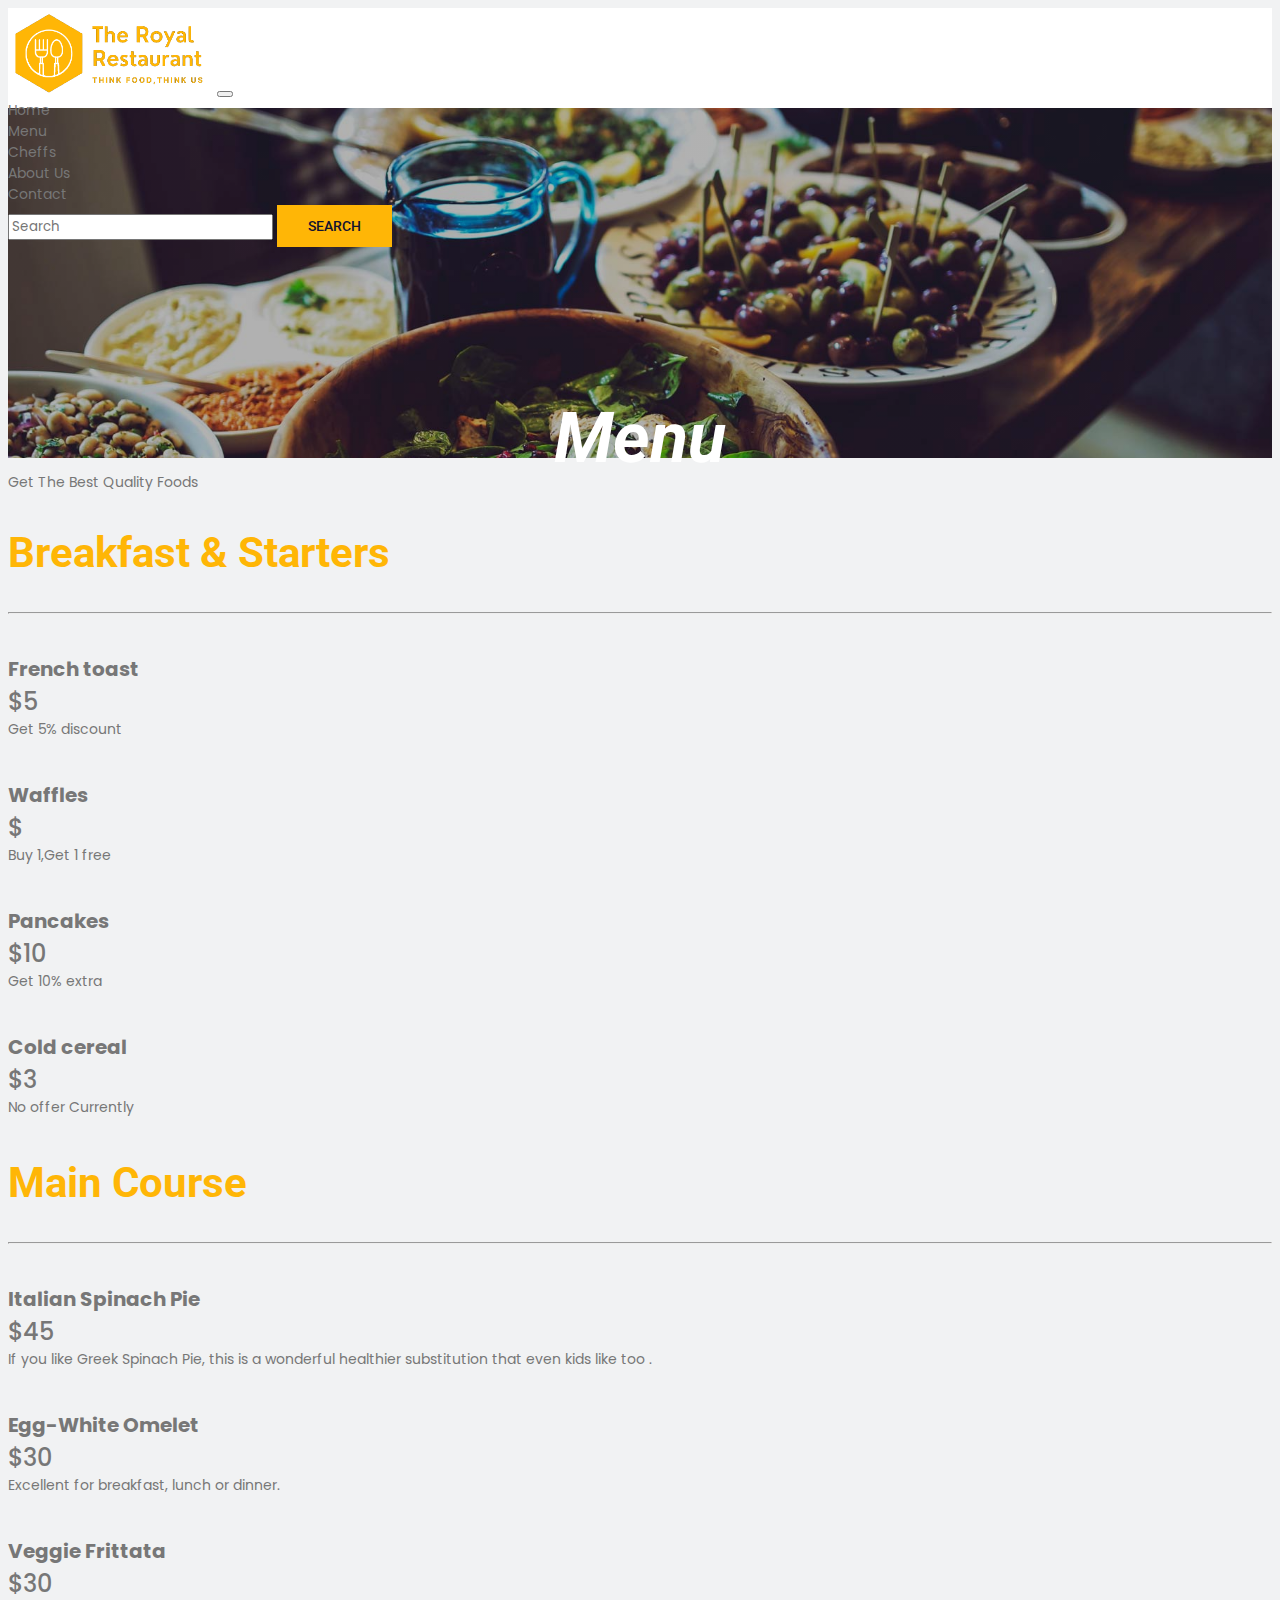
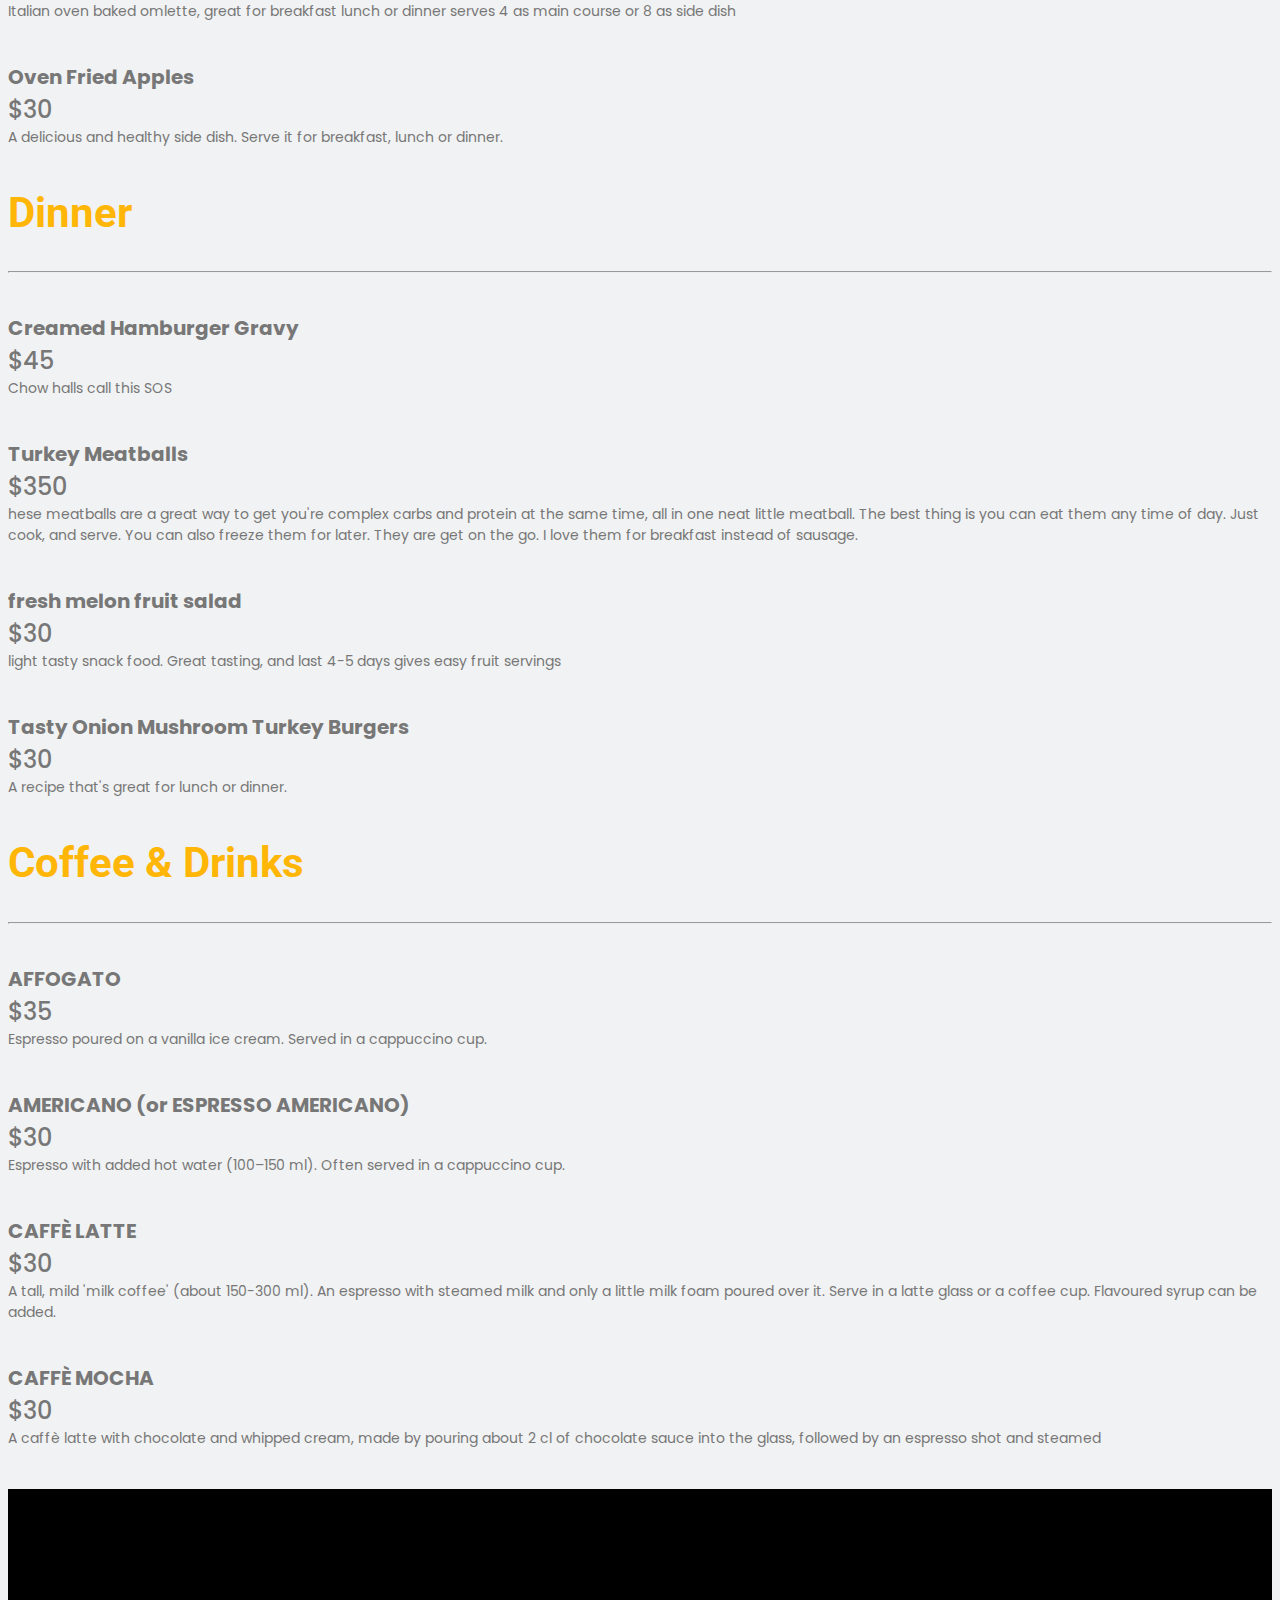
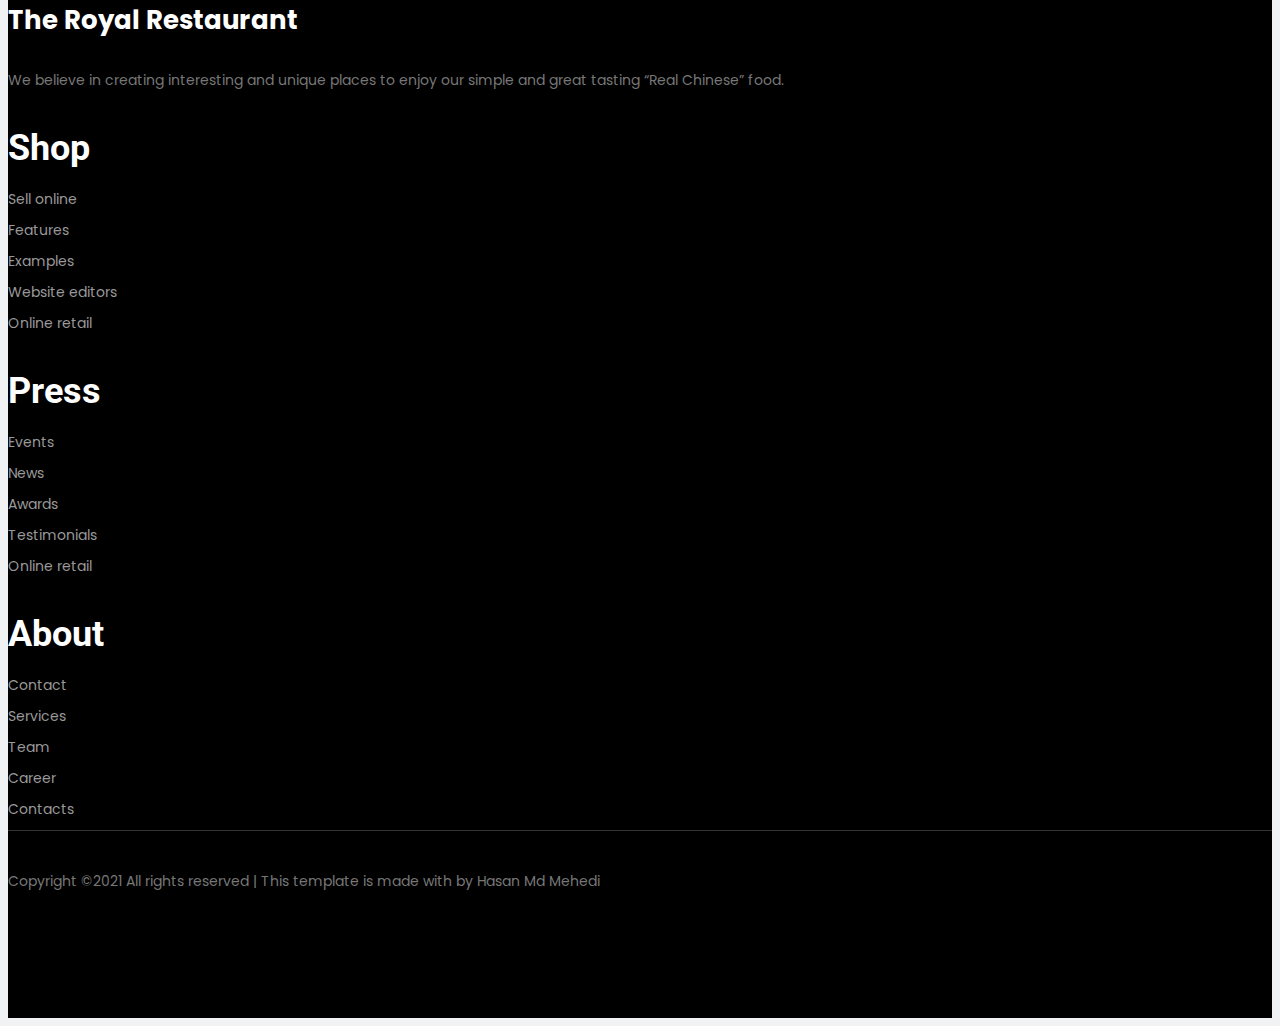
<file: menu.html>
<!DOCTYPE html>
<html lang="en">
  <head>
    <meta charset="UTF-8" />
    <meta http-equiv="X-UA-Compatible" content="IE=edge" />
    <meta name="viewport" content="width=device-width, initial-scale=1.0" />
    <title>The Royal Restaurant | Think Food,Think Us</title>
    <!-- <link href="assets/bootstrap/css/bootstrap.min.css" rel="stylesheet" /> -->
    <link
      href="https://cdn.jsdelivr.net/npm/bootstrap@5.0.1/dist/css/bootstrap.min.css"
      rel="stylesheet"
      integrity="sha384-+0n0xVW2eSR5OomGNYDnhzAbDsOXxcvSN1TPprVMTNDbiYZCxYbOOl7+AMvyTG2x"
      crossorigin="anonymous"
    />
    <link rel="stylesheet" href="https://pro.fontawesome.com/releases/v5.10.0/css/all.css" integrity="sha384-AYmEC3Yw5cVb3ZcuHtOA93w35dYTsvhLPVnYs9eStHfGJvOvKxVfELGroGkvsg+p" crossorigin="anonymous"/>
    <link href="css/style.css" rel="stylesheet" />
  </head>
  <body>

<section class="bgimage bgimage_menu">
      <div class="container-fluid">
        <!-- NAVBAR STARTS -->
        <nav class="navbar navbar-expand-lg navbar-light bg-light my_nav">
          <div class="container-fluid">
            <a class="navbar-brand" href="#"
              ><img src="assets/img/logo.png" alt=""
            /></a>
            <button
              class="navbar-toggler"
              type="button"
              data-bs-toggle="collapse"
              data-bs-target="#navbarSupportedContent"
              aria-controls="navbarSupportedContent"
              aria-expanded="false"
              aria-label="Toggle navigation"
            >
              <span class="navbar-toggler-icon"></span>
            </button>
            <div class="collapse navbar-collapse" id="navbarSupportedContent">
              <ul class="navbar-nav ms-auto mb-2 mb-lg-0">
                <li class="nav-item">
                  <a class="nav-link active" aria-current="page" href="index.html"
                    >Home</a
                  >
                </li>
                
                <li class="nav-item">
                  <a class="nav-link" href="menu.html">Menu</a>
                </li>

                <li class="nav-item">
                  <a
                    class="nav-link"
                    href="cheffs.html"
                    tabindex="-1"
                    aria-disabled="true"
                    >Cheffs</a
                  >
                </li>

                <li class="nav-item">
                  <a class="nav-link" href="about.html">About Us</a>
                </li>

               <li class="nav-item">
                  <a class="nav-link" href="contact.html">Contact</a>
                </li>
                
               
              </ul>
              <form class="d-flex">
                <input
                  class="form-control me-2"
                  type="search"
                  placeholder="Search"
                  aria-label="Search"
                />
                <button class="template-btn template-btn2 " type="submit">
                  Search
                </button>
              </form>
            </div>
          </div>
        </nav>

        <!-- NAV END -->
        <div class="row">
          <div class="col-lg-12 col-md-12 col-sm-12 col-xs-12 image_text image_text_about">
            <h6>Menu
              </h6>
        
          </div>
        </div>
      </div>
    </section>
    <!-- HERO ENDS -->
<!-- Restaurant Menu Section -->
<div id="restaurant-menu">
  <div class="section-title text-center center">
    <div class="overlay">
      <p class='my-5'>Get The Best Quality Foods</p>
    </div>
  </div>
  <div class="container">
    <div class="row">
      <div class="col-xs-12 col-sm-6">
        <div class="menu-section my-5">
          <h2 class="menu-section-title">Breakfast & Starters</h2>
          <hr>
          <div class="menu-item">
            <div class="menu-item-name"> French toast </div>
            <div class="menu-item-price"> $5 </div>
            <div class="menu-item-description">Get 5% discount</div>
          </div>
          <div class="menu-item">
            <div class="menu-item-name"> Waffles </div>
            <div class="menu-item-price"> $ </div>
            <div class="menu-item-description"> Buy 1,Get 1 free </div>
          </div>
          <div class="menu-item">
            <div class="menu-item-name"> Pancakes  </div>
            <div class="menu-item-price"> $10 </div>
            <div class="menu-item-description"> Get 10% extra </div>
          </div>
          <div class="menu-item">
            <div class="menu-item-name"> Cold cereal </div>
            <div class="menu-item-price"> $3 </div>
            <div class="menu-item-description">No offer Currently  </div>
          </div>
        </div>
      </div>
      <div class="col-xs-12 col-sm-6">
        <div class="menu-section my-5">
          <h2 class="menu-section-title">Main Course</h2>
          <hr>
          <div class="menu-item">
            <div class="menu-item-name">Italian Spinach Pie</div>
            <div class="menu-item-price"> $45 </div>
            <div class="menu-item-description"> If you like Greek Spinach Pie, this is a wonderful healthier substitution that even kids like too .</div>
          </div>
          <div class="menu-item">
            <div class="menu-item-name"> Egg-White Omelet</div>
            <div class="menu-item-price"> $30 </div>
            <div class="menu-item-description"> Excellent for breakfast, lunch or dinner.</div>
          </div>
          <div class="menu-item">
            <div class="menu-item-name"> Veggie Frittata </div>
            <div class="menu-item-price"> $30 </div>
            <div class="menu-item-description"> Italian oven baked omlette, great for breakfast lunch or dinner serves 4 as main course or 8 as side dish </div>
          </div>
          <div class="menu-item">
            <div class="menu-item-name"> Oven Fried Apples </div>
            <div class="menu-item-price"> $30 </div>
            <div class="menu-item-description"> A delicious and healthy side dish. Serve it for breakfast, lunch or dinner. </div>
          </div>
        </div>
      </div>
    </div>
    <div class="row">
      <div class="col-xs-12 col-sm-6">
        <div class="menu-section my-5">
          <h2 class="menu-section-title">Dinner</h2>
          <hr>
          <div class="menu-item">
            <div class="menu-item-name"> Creamed Hamburger Gravy </div>
            <div class="menu-item-price"> $45 </div>
            <div class="menu-item-description"> Chow halls call this SOS </div>
          </div>
          <div class="menu-item">
            <div class="menu-item-name"> Turkey Meatballs  </div>
            <div class="menu-item-price"> $350 </div>
            <div class="menu-item-description"> hese meatballs are a great way to get you're complex carbs and protein at the same time, all in one neat little meatball. The best thing is you can eat them any time of day. Just cook, and serve. You can also freeze them for later. They are get on the go. I love them for breakfast instead of sausage.  </div>
          </div>
          <div class="menu-item">
            <div class="menu-item-name"> fresh melon fruit salad</div>
            <div class="menu-item-price"> $30 </div>
            <div class="menu-item-description"> light tasty snack food. Great tasting, and last 4-5 days gives easy fruit servings </div>
          </div>
          <div class="menu-item">
            <div class="menu-item-name"> Tasty Onion Mushroom Turkey Burgers </div>
            <div class="menu-item-price"> $30 </div>
            <div class="menu-item-description"> A recipe that's great for lunch or dinner. </div>
          </div>
        </div>
      </div>
      <div class="col-xs-12 col-sm-6">
        <div class="menu-section my-5">
          <h2 class="menu-section-title">Coffee & Drinks</h2>
          <hr>
          <div class="menu-item ">
            <div class="menu-item-name"> AFFOGATO </div>
            <div class="menu-item-price"> $35 </div>
            <div class="menu-item-description">  Espresso poured on a vanilla ice cream. Served in a cappuccino cup. </div>
          </div>
          <div class="menu-item">
            <div class="menu-item-name"> AMERICANO (or ESPRESSO AMERICANO) </div>
            <div class="menu-item-price"> $30 </div>
            <div class="menu-item-description"> Espresso with added hot water (100–150 ml). Often served in a cappuccino cup.  </div>
          </div>
          <div class="menu-item">
            <div class="menu-item-name"> CAFFÈ LATTE </div>
            <div class="menu-item-price"> $30 </div>
            <div class="menu-item-description"> A tall, mild 'milk coffee' (about 150-300 ml). An espresso with steamed milk and only a little milk foam poured over it. Serve in a latte glass or a coffee cup. Flavoured syrup can be added.  </div>
          </div>
          <div class="menu-item">
            <div class="menu-item-name"> CAFFÈ MOCHA </div>
            <div class="menu-item-price"> $30 </div>
            <div class="menu-item-description"> A caffè latte with chocolate and whipped cream, made by pouring about 2 cl of chocolate sauce into the glass, followed by an espresso shot and steamed  </div>
          </div>
        </div>
      </div>
    </div>
  </div>
</div>





    <!-- Footer Area Starts -->
    <footer class="footer-my">
      
      <div class="container">
        <div class="row mb-5">
          <div class="col-md-3 col-lg-3">
            <a href="#" class="footer-site-logo">The Royal Restaurant</a>
            <p>We believe in creating interesting and unique places to enjoy our simple and great tasting “Real Chinese” food.  </p>
          </div>
          <div class="col-md-2 col-lg-3 ml-auto">
            <h3>Shop</h3>
            <ul class="list-unstyled links">
              <li><a href="#">Sell online</a></li>
              <li><a href="#">Features</a></li>
              <li><a href="#">Examples</a></li>
              <li><a href="#">Website editors</a></li>
              <li><a href="#">Online retail</a></li>
            </ul>
          </div>
          <div class="col-md-2 col-lg-3 ml-auto">
            <h3>Press</h3>
            <ul class="list-unstyled links">
              <li><a href="#">Events</a></li>
              <li><a href="#">News</a></li>
              <li><a href="#">Awards</a></li>
              <li><a href="#">Testimonials</a></li>
              <li><a href="#">Online retail</a></li>
            </ul>
          </div>
          <div class="col-md-2 col-lg-3 ml-auto">
            <h3>About</h3>
            <ul class="list-unstyled links">
              <li><a href="#">Contact</a></li>
              <li><a href="#">Services</a></li>
              <li><a href="#">Team</a></li>
              <li><a href="#">Career</a></li>
              <li><a href="#">Contacts</a></li>
            </ul>
          </div>
        </div>

        <div class="row mb-4">
          <div class="col-12 pb-4">
            <div class="line"></div>
          </div>

          <div class="col-md-12 m-auto col-lg-6 d-flex justify-content-center text-md-right">
            <ul class="list-unstyled social nav-right">
              <li><a href="#"><span class="fab fa-twitter"></span></a></li>
              <li><a href="#"><span class="fab fa-instagram"></span></a></li>
              <li><a href="#"><span class="fab fa-facebook"></span></a></li>
              <li><a href="#"><span class="fab fa-pinterest"></span></a></li>
            </ul>
          </div>
        </div>

        <p class='text-center'>Copyright ©2021 All rights reserved | This template is made with <i class="fas fa-heart mx-1"></i> by Hasan Md Mehedi</p>

        
      </div>
      
    </div>
  </footer>

    
    <!-- Footer Area End -->

    <script
      src="https://cdn.jsdelivr.net/npm/bootstrap@5.0.1/dist/js/bootstrap.bundle.min.js"
      integrity="sha384-gtEjrD/SeCtmISkJkNUaaKMoLD0//ElJ19smozuHV6z3Iehds+3Ulb9Bn9Plx0x4"
      crossorigin="anonymous"
    ></script>
    <script
      src="https://cdn.jsdelivr.net/npm/@popperjs/core@2.9.2/dist/umd/popper.min.js"
      integrity="sha384-IQsoLXl5PILFhosVNubq5LC7Qb9DXgDA9i+tQ8Zj3iwWAwPtgFTxbJ8NT4GN1R8p"
      crossorigin="anonymous"
    ></script>
    <script
      src="https://cdn.jsdelivr.net/npm/bootstrap@5.0.1/dist/js/bootstrap.min.js"
      integrity="sha384-Atwg2Pkwv9vp0ygtn1JAojH0nYbwNJLPhwyoVbhoPwBhjQPR5VtM2+xf0Uwh9KtT"
      crossorigin="anonymous"
    ></script>
  </body>
</html>
</file>
<file: css/style.css>
@import url("https://fonts.googleapis.com/css?family=Roboto:300, 400, 500, 700");
@import url("https: //fonts.googleapis.com/css?family=Playfair+Display:400, 700");
@import url("https://fonts.googleapis.com/css2?family=Poppins&display=swap");
*{
  font-family: "Poppins", sans-serif;

}

body {
  color: #777;
  /* font-family: "Roboto", sans-serif; */
  font-size: 14px;
  font-weight: 400;
}
h1 {
  color: #fff;
  /* font-family: "Playfair Display", serif; */
  font-size: 60px !important;
  font-weight: 700;
  font-style: italic;
}
h2 {
  color: #fff;
  /* font-family: "Playfair Display", serif; */
  font-size: 42px !important;
  font-weight: 700;
}
h3 {
  color: #131230;
  /* font-family: "Playfair Display", serif; */
  font-size: 36px !important;
  font-weight: 700;
}
h4 {
  color: #fff;
  /* font-family: "Roboto", sans-serif; */
  font-size: 24px !important;
  font-weight: 400;
  font-style: italic;
  text-transform: capitalize;
}
h5 {
  color: #131230;
  /* font-family: "Playfair Display", serif; */
  text-transform: capitalize;
  font-size: 20px !important;
  font-weight: 700;
}
h6 {
  color: #fff;
  font-family: "Playfair Display", serif;
  font-size: 60px !important;
  font-weight: 700;
  font-style: italic;
}
ul {
  margin: 0;
  padding: 0;
  list-style: none;
}
a:hover,
a:focus {
  text-decoration: none;
}
input:focus,
textarea:focus {
  outline: none;
}

.navbar {
  background: white !important;
  height: 100px;
}

/* .navbar ul li a {
  color: white !important;
  font-weight: bold;
} */

.navbar-brand img {
  height: 86px;
  width: 205px;
}
.bgimage {
  width: 100%;
  height: 100vh;
  background-image: linear-gradient(rgba(0, 0, 0, 0.3), rgba(0, 0, 0, 0.3)),
    url("../assets/img/hero_header1.jpg");
  background-repeat: no-repeat;
  background-position: center;
  background-size: cover;
  background-attachment: fixed;
}
.bgimage_menu {
  width: 100%;
  height: 50vh;
  background-image: linear-gradient(rgba(0, 0, 0, 0.3), rgba(0, 0, 0, 0.3)),
    url("../assets/img/menu-bg.jpg");
  background-repeat: no-repeat;
  background-position: center;
  background-size: cover;
  background-attachment: fixed;
}

.bgimage_about {
  width: 100%;
  height: 60vh;
  background-image: linear-gradient(rgba(0, 0, 0, 0.3), rgba(0, 0, 0, 0.3)),
    url("../assets/img/about1.jpg");
  background-repeat: no-repeat;
  background-position: center;
  background-size: cover;
  background-attachment: fixed;
}

.bgimage_cheff {
  width: 100%;
  height: 60vh;
  background-image: linear-gradient(rgba(0, 0, 0, 0.3), rgba(0, 0, 0, 0.3)),
    url("../assets/img/cheff.jpg");
  background-repeat: no-repeat;
  background-position: center;
  background-size: cover;
  background-attachment: fixed;
}

.bgimage_contact {
  width: 100%;
  height: 60vh;
  background-image: linear-gradient(rgba(0, 0, 0, 0.3), rgba(0, 0, 0, 0.3)),
    url("../assets/img/contact-bg.jpg");
  background-repeat: no-repeat;
  background-position: center;
  background-size: cover;
  background-attachment: fixed;
}


.bgimage h5 {
  color: white;
  text-shadow: 2px 2px #333;
}
/* .container-fluid{
    background: white;
} */
.image_text {
  width: 50%;
  margin: auto;
  margin-top: 10%;
}

.image_text h6 {
  font-size: 70px !important;
}

.image_text p {
  font-size: 20px !important;
  color: rgb(201, 199, 199);
}
.welcome-area {
  height: 100vh;
}

.footer-area {
  background: #131230;
}
.footer-area .footer-widget h5,
.footer-area .footer-widget p {
  color: #fff;
}
.footer-area .footer-widget .footer-copyright span {
  color: #fff;
}

.reservation-area {
  background-image: url("../assets/img/reservation-bg.jpg");
  background-repeat: no-repeat;
  background-position: center;
  background-size: cover;
}
.section-padding {
  padding: 130px 0;
  margin-top: 10%;
}
.template-btn {
  color: #131230;
  background: #ffb606;
  font-family: "Roboto", sans-serif;
  text-transform: uppercase;
  font-size: 14px;
  font-weight: 500;
  border: 1px solid transparent;
  display: inline-block;
  padding: 12px 30px !important;
  -webkit-transition: all 0.5s;
  -moz-transition: all 0.5s;
  -o-transition: all 0.5s;
  transition: all 0.5s;
}
.template-btn:hover {
  color: #131230;
  background: transparent;
  border: 1px solid #ffb606;
}
.template-btn2:hover {
  color: #ffb606;
}
.template-btn3 {
  color: #131230;
  font-family: "Roboto", sans-serif;
  text-transform: uppercase;
  font-size: 14px;
  font-weight: 500;
  display: inline-block;
  position: relative;
}
.template-btn3 span {
  position: absolute;
  top: 0;
  left: 110%;
  color: #131230;
  -webkit-transition: all 0.5s;
  -moz-transition: all 0.5s;
  -o-transition: all 0.5s;
  transition: all 0.5s;
}
.template-btn3:hover {
  color: #131230;
}
.template-btn3:hover span {
  color: #ffb606;
  left: 115%;
}

.section-padding {
  padding: 130px 0;
}
.section-padding2 {
  padding-top: 130px;
}
.section-padding3 {
  padding-bottom: 130px;
}
.section-padding4 {
  padding: 130px 0 200px;
}
.section-top {
  margin-bottom: 80px;
}
.section-top .style-change {
  color: #ffb606;
  font-style: italic;
}
.section-top2 {
  margin-bottom: 80px;
}
.section-top2 span {
  color: #ffb606;
}

.deshes-area span {
  color: #ffb606;
}
.deshes-area h1 {
  color: #131230;
  font-style: inherit;
  position: relative;
}
.deshes-area h1:after {
  content: "";
  position: absolute;
  top: 45px;
  left: 90px;
  width: 200px;
  height: 1px;
  background: #131230;
}
.deshes-area .style-change {
  font-family: "Roboto", sans-serif;
  font-size: 30px;
  font-weight: 700;
  display: block;
}
.deshes-area .deshes-text {
  padding-left: 90px;
}
@media (max-width: 575.98px) {
  .deshes-area .deshes-text {
    padding-left: 0;
  }
}

h1,
h2,
h3,
h4,
h5,
h6,
.h1,
.h2,
.h3,
.h4,
.h5,
.h6 {
  font-family: "Roboto", -apple-system, BlinkMacSystemFont, "Segoe UI", Roboto,
    "Helvetica Neue", Arial, "Noto Sans", sans-serif, "Apple Color Emoji",
    "Segoe UI Emoji", "Segoe UI Symbol", "Noto Color Emoji";
}

a {
  -webkit-transition: 0.3s all ease;
  -o-transition: 0.3s all ease;
  transition: 0.3s all ease;
}
a,
a:hover {
  text-decoration: none !important;
}

.content {
  height: 70vh;
}

.footer-my {
  padding: 7rem 0;
  background: #000;
  color: #777;
}
.footer-my .footer-site-logo {
  color: #fff;
  font-size: 26px;
  font-weight: bold;
  margin-bottom: 30px;
  display: block;
}
.footer-my h3 {
  color: #fff;
  font-size: 16px;
  margin-bottom: 20px;
}
.footer-my .links li {
  margin-bottom: 10px;
}
.footer-my .links li a {
  color: #999;
}
.footer-my .links li a:hover {
  color: #fff;
}
.footer-my .link-menu li {
  display: inline-block;
}
.footer-my .link-menu li a {
  color: #fff;
  display: inline-block;
  padding: 10px;
}
.footer-my .link-menu.nav-left li:first-child a {
  padding-left: 0;
}
.footer-my .link-menu.nav-right li:last-child a {
  padding-left: 0;
}
.footer-my .social li {
  display: inline-block;
}
.footer-my .social li a {
  display: inline-block;
  padding: 10px;
  color: #ccc;
}
.footer-my .social li:last-child a {
  padding-right: 0;
}
.footer-my .line {
  border-top: 1px solid rgba(255, 255, 255, 0.2);
}

.footer-59391 {
  border-top: 1px solid #efefef;
  background-color: #fff;
  font-family: "Poppins", sans-serif;
  padding: 4rem 0;
}
.footer-59391 .site-logo a {
  font-size: 30px;
  color: #3e64ff;
  font-weight: 900;
}
.footer-59391 .nav-links li {
  display: inline-block;
}
.footer-59391 .nav-links li a {
  color: #777;
  padding: 10px;
}
.footer-59391 .nav-links li a:hover {
  color: #3e64ff;
}
.footer-59391 .nav-links.nav-left li:first-child {
  padding-left: 0;
}
.footer-59391 .nav-links.nav-right li:last-child {
  padding-right: 0;
}
.footer-59391 .copyright {
  border-top: 1px solid #efefef;
  padding-top: 50px;
  text-align: center;
  color: #777;
}
.footer-59391 .subscribe .form-group {
  margin-bottom: 0;
  padding-bottom: 0;
  position: relative;
}
.footer-59391 .subscribe .form-group input[type="email"] {
  height: 45px;
  border: none;
  background: #e6e6e6;
}
.footer-59391 .subscribe .form-group input[type="email"]:focus,
.footer-59391 .subscribe .form-group input[type="email"]:active {
  outline: none;
  -webkit-box-shadow: none;
  box-shadow: none;
}
.footer-59391
  .subscribe
  .form-group
  input[type="email"]::-webkit-input-placeholder {
  color: #b3b3b3;
  font-size: 14px;
}
.footer-59391 .subscribe .form-group input[type="email"]::-moz-placeholder {
  color: #b3b3b3;
  font-size: 14px;
}
.footer-59391 .subscribe .form-group input[type="email"]:-ms-input-placeholder {
  color: #b3b3b3;
  font-size: 14px;
}
.footer-59391 .subscribe .form-group input[type="email"]:-moz-placeholder {
  color: #b3b3b3;
  font-size: 14px;
}
.footer-59391 .subscribe .form-group button {
  position: absolute;
  border: none;
  background: none;
  font-size: 1.5rem;
  -webkit-transform: rotate(180deg);
  -ms-transform: rotate(180deg);
  transform: rotate(180deg);
  top: 0.5rem;
  right: 0.3rem;
  line-height: 0;
}
.footer-59391 .subscribe .form-group button:focus,
.footer-59391 .subscribe .form-group button:active {
  outline: none;
}
.footer-59391 .social li {
  display: inline-block;
  position: relative;
}
.footer-59391 .social li a {
  position: relative;
  width: 40px;
  height: 40px;
  border-radius: 50%;
  display: inline-block;
  margin: 0;
  padding: 0;
  background-color: #e6e6e6;
  color: #333333;
}
.footer-59391 .social li a > span {
  position: absolute;
  top: 50%;
  left: 50%;
  -webkit-transform: translate(-50%, -50%);
  -ms-transform: translate(-50%, -50%);
  transform: translate(-50%, -50%);
}
.footer-59391 .social li a:hover {
  color: #3e64ff;
}

.footer-95942 {
  padding: 7rem 0;
  font-family: "Poppins", sans-serif;
}
.footer-95942 .nav-links li {
  display: block;
  margin-bottom: 10px;
}
.footer-95942 .nav-links li a {
  font-size: 14px;
  color: #777;
}
.footer-95942 .nav-links li a:hover {
  color: #4200ff;
}
.footer-95942 .social.app {
  font-size: 13px;
}
.footer-95942 .social li {
  display: inline-block;
}
.footer-95942 .social li a {
  display: inline-block;
  padding: 10px;
  color: #ccc;
}
.footer-95942 .social li a:hover {
  color: #4200ff;
}
.footer-95942 .social.nav-left li:first-child a {
  padding-left: 0px;
}
.footer-95942 .social.nav-right li:last-child a {
  padding-right: 0px;
}
.footer-95942 h3 {
  font-size: 16px;
  font-weight: bold;
  margin-bottom: 20px;
}

.footer-48201 {
  padding: 7rem 0;
  background-color: #000;
  color: #777;
}
.footer-48201 .footer-site-logo {
  font-size: 1.5rem;
  color: #fff;
}
.footer-48201 .nav-links li {
  margin-bottom: 10px;
}
.footer-48201 .nav-links li a {
  color: gray;
}
.footer-48201 .nav-links li a:hover {
  color: #fff;
}
.footer-48201 .btn.btn-tertiary {
  background-color: #e42c64;
  color: #fff;
  border-radius: 30px;
  border: none;
  padding: 10px 20px;
}
.footer-48201 .social li {
  display: inline-block;
}
.footer-48201 .social li a {
  color: gray;
  padding: 7px;
}
.footer-48201 .social li a:hover {
  color: #fff;
}
.footer-48201 .copyright {
  border-top: 1px solid #404040;
}

.footer-99382 {
  padding: 7rem 0;
  background-size: cover;
  background-position: center center;
  background-repeat: no-repeat;
  color: #777;
  position: relative;
  font-family: "Poppins", sans-serif;
}
.footer-99382:before {
  content: "";
  position: absolute;
  top: 0;
  bottom: 0;
  left: 0;
  right: 0;
  width: 100%;
  height: 100%;
  background-color: rgba(0, 0, 0, 0.7);
}
.footer-99382 h3 {
  font-size: 16px;
  font-weight: bold;
  color: #fff;
  margin-bottom: 30px;
}
.footer-99382 .footer-site-logo {
  font-size: 1.5rem;
  color: #fff;
}
.footer-99382 .nav-links li {
  margin-bottom: 10px;
}
.footer-99382 .nav-links li a {
  color: #999999;
}
.footer-99382 .nav-links li a:hover {
  color: #fff;
}
.footer-99382 .btn.btn-tertiary {
  background-color: #e42c64;
  color: #fff;
  border-radius: 30px;
  border: none;
  padding: 10px 20px;
}
.footer-99382 .social li {
  display: inline-block;
}
.footer-99382 .social li a {
  color: gray;
  padding: 7px;
}
.footer-99382 .social li a:hover {
  color: #fff;
}
.footer-99382 .copyright {
  border-top: 1px solid #595959;
}

.footer-16371 {
  padding: 7rem 0;
  font-family: "Poppins", sans-serif;
}
.footer-16371 .footer-site-logo {
  text-align: center;
  font-size: 2rem;
  font-weight: 900;
}
.footer-16371 .footer-site-logo a {
  color: #4200ff;
}
.footer-16371 .nav-links {
  padding: 0;
  margin: 0;
}
.footer-16371 .nav-links li {
  display: inline-block;
}
.footer-16371 .nav-links li a {
  padding: 10px;
  color: #000;
}
.footer-16371 .nav-links li a:hover {
  color: #4200ff;
}
.footer-16371 .social h3 {
  font-weight: bold;
  font-size: 18px;
  color: #000;
}
.footer-16371 .social ul li {
  display: inline-block;
}
.footer-16371 .social ul li a {
  display: inline-block;
  padding: 10px;
}
.footer-16371 .social ul li.in a {
  color: #df588a;
}
.footer-16371 .social ul li.tw a {
  color: #15b8ff;
}
.footer-16371 .social ul li.fb a {
  color: #3742d0;
}
.footer-16371 .social ul li.dr a {
  color: #fa38c1;
}
.footer-16371 .social ul li.pin a {
  color: #dd4d5a;
}
.footer-16371 .copyright {
  color: #999999;
}

.footer-39201 {
  padding: 7rem 0;
  color: #9d9d9d;
}
.footer-39201 .subscribe {
  position: relative;
}
.footer-39201 .subscribe .form-control {
  background-color: #e6e6e6;
  -webkit-box-shadow: none;
  box-shadow: none;
  border-radius: 30px;
  height: 50px;
  padding-left: 30px;
  padding-right: 130px;
  border: none;
  color: #000;
}
.footer-39201 .subscribe .form-control::-webkit-input-placeholder {
  color: #b3b3b3;
  font-style: italic;
  font-size: 14px;
}
.footer-39201 .subscribe .form-control::-moz-placeholder {
  color: #b3b3b3;
  font-style: italic;
  font-size: 14px;
}
.footer-39201 .subscribe .form-control:-ms-input-placeholder {
  color: #b3b3b3;
  font-style: italic;
  font-size: 14px;
}
.footer-39201 .subscribe .form-control:-moz-placeholder {
  color: #b3b3b3;
  font-style: italic;
  font-size: 14px;
}
.footer-39201 .subscribe .btn-submit {
  background: #614ad3;
  height: 40px;
  border-radius: 30px;
  padding-left: 30px;
  padding-right: 30px;
  color: #fff;
  font-weight: bold;
  position: absolute;
  top: 5px;
  right: 5px;
  -webkit-box-shadow: 0 2px 2px 0 rgba(0, 0, 0, 0.2);
  box-shadow: 0 2px 2px 0 rgba(0, 0, 0, 0.2);
}
.footer-39201 h3 {
  font-size: 16px;
  font-weight: 900;
  color: #000;
  margin-bottom: 20px;
}
.footer-39201 .nav-links li {
  display: block;
  margin-bottom: 10px;
}
.footer-39201 .nav-links li a {
  color: #9d9d9d;
}
.footer-39201 .nav-links li a:hover {
  color: #614ad3;
}
.footer-39201 .social li {
  display: inline-block;
}
.footer-39201 .social li a {
  display: inline-block;
  padding: 10px;
  color: #9d9d9d;
}
.footer-39201 .social li a:hover {
  color: #614ad3;
}

/* About.html */

.image_text_about {
  display: flex;
  justify-content: center;
  height: 400px;
}

.menu-section-title {
  color: #ffb606;
}

.menu-item {
  margin: 40px 0;
}

.menu-item-price {
  font-size: 24px;
  font-weight: 500;
}

.menu-item-name {
  font-size: 20px;
  font-weight: bold;
}

/* About.html */
.about_background {
  background-color: #ffb606;
}

.about_text h3 {
  color: #fdfdfd;
}
.follow {
  height: 60vh;
  margin-top: 10%;
}

.follow_btn {
  margin-top: 3%;
}
.follow p {
  font-size: 30px;
  color: #ffb606;
}

/* contact */

.contactForm .form-control {
  border: none;
  border-bottom: 1px solid rgba(255, 255, 255, 0.2);
  padding: 0;
}

/* form background */
.contact-wrap {
  background: #ffb606;

  color: #fff;
}

.info-wrap h3 {
  color: #000;
  position: relative;
}
.info-wrap h3:after {
  position: absolute;
  bottom: 0;
  left: 0;
  width: 60px;
  height: 3px;
  background: #ffdef3;
  content: "";
}

.info-wrap .dbox {
  width: 100%;
  margin-bottom: 25px;
}
.info-wrap .dbox:last-child {
  margin-bottom: 0;
}
.info-wrap .dbox p {
  margin-bottom: 0;
}
.info-wrap .dbox p span {
  font-weight: 400;
  color: #000;
}
.info-wrap .dbox p a {
  color: rgba(0, 0, 0, 0.3);
}
.info-wrap .dbox .icon {
  width: 50px;
  height: 50px;
  border-radius: 50%;
  border: 1px solid rgba(0, 0, 0, 0.05);
}
.info-wrap .dbox .icon span {
  font-size: 20px;
  color: #000;
}
.info-wrap .dbox .text {
  width: calc(100% - 50px);
}

#contactForm input{
  margin: 20px 0;
  height: 40px;
}

.contact-wrap h3{
  color: white;
  font-weight: bold;
}

#contactForm textarea{
  margin: 20px 0;
  border-bottom: 2px solid white;
}


/* Logo */

/* Title */
header h1 {
    font-weight:300;
    font-size:24px;
    color:#eee;	
	letter-spacing:2px;
	text-align:center;
	text-transform:uppercase;
	margin:0 !important;
	padding-bottom:25px;
}


a,
a:hover,
a:focus {
    color: inherit;
}

body {
    background-color: #F1F2F3;
}



.card-container {
    padding: 100px 0px;
    -webkit-perspective: 1000;
    perspective: 1000;
}



.profile-card-5 {
    max-width: 300px;
    background-color: #FFF;
    border-radius: 5px;
    box-shadow: 0px 0px 25px rgba(0, 0, 0, 0.1);
    overflow: hidden;
    position: relative;
    margin: 10px auto;
    cursor: pointer;
    padding: 50px 15px 25px 15px;
}

.profile-card-5 img {
    height: 100px;
    width: 100px;
    object-fit: cover;
    margin: 10px auto;
    border-radius: 50%;
    transition: all linear 0.25s;
    position: relative;
}

.profile-card-5::before {
    content: "";
    position: absolute;
    top: -60px;
    right: 0px;
    left: 0px;
    height: 170px;
    background-color: #ffb606;
    transform: skewY(-20deg);
}
.spanhour{
  color:#ffb606;
}

.profile-card-5 .profile-name {
    padding-top: 15px;
    font-weight: bold;
    color: #333;
}

.profile-card-5 .profile-designation {
    font-size: 13px;
    color: #777;
}


.profile-card-5 .profile-description {
    font-size: 13px;
    color: #777;
    padding: 10px;
}

.profile-card-5 .profile-overview {
    padding: 15px 0px;
}

.profile-card-5 .profile-overview p {
    color: #777;
    font-size: 13px;
}

.profile-card-5 .profile-overview h2 {
    font-weight: bold;
    color: #1e2832;
}

.profile-card-5 .profile-icons .fa {
    margin: 7px;
    color: #4fb96e;
}

.profile-card-5:hover img {
    transform: rotate(-5deg);
}







/* For Phone */
@media screen and (max-width: 900px) {
  .image_text {
    width: 90%;
  }

  .image_text h6 {
    font-size: 60px;
    text-align: center;
  }
  .navbar-collapse {
    flex-basis: 100%;
    flex-grow: 1;
    align-items: center;
    background: white;
    width: 900px !important;
    min-height: 295px;
    padding: 15px;
  }
  .welcome-area{
    margin-bottom: 100%;
  }
}
</file>
